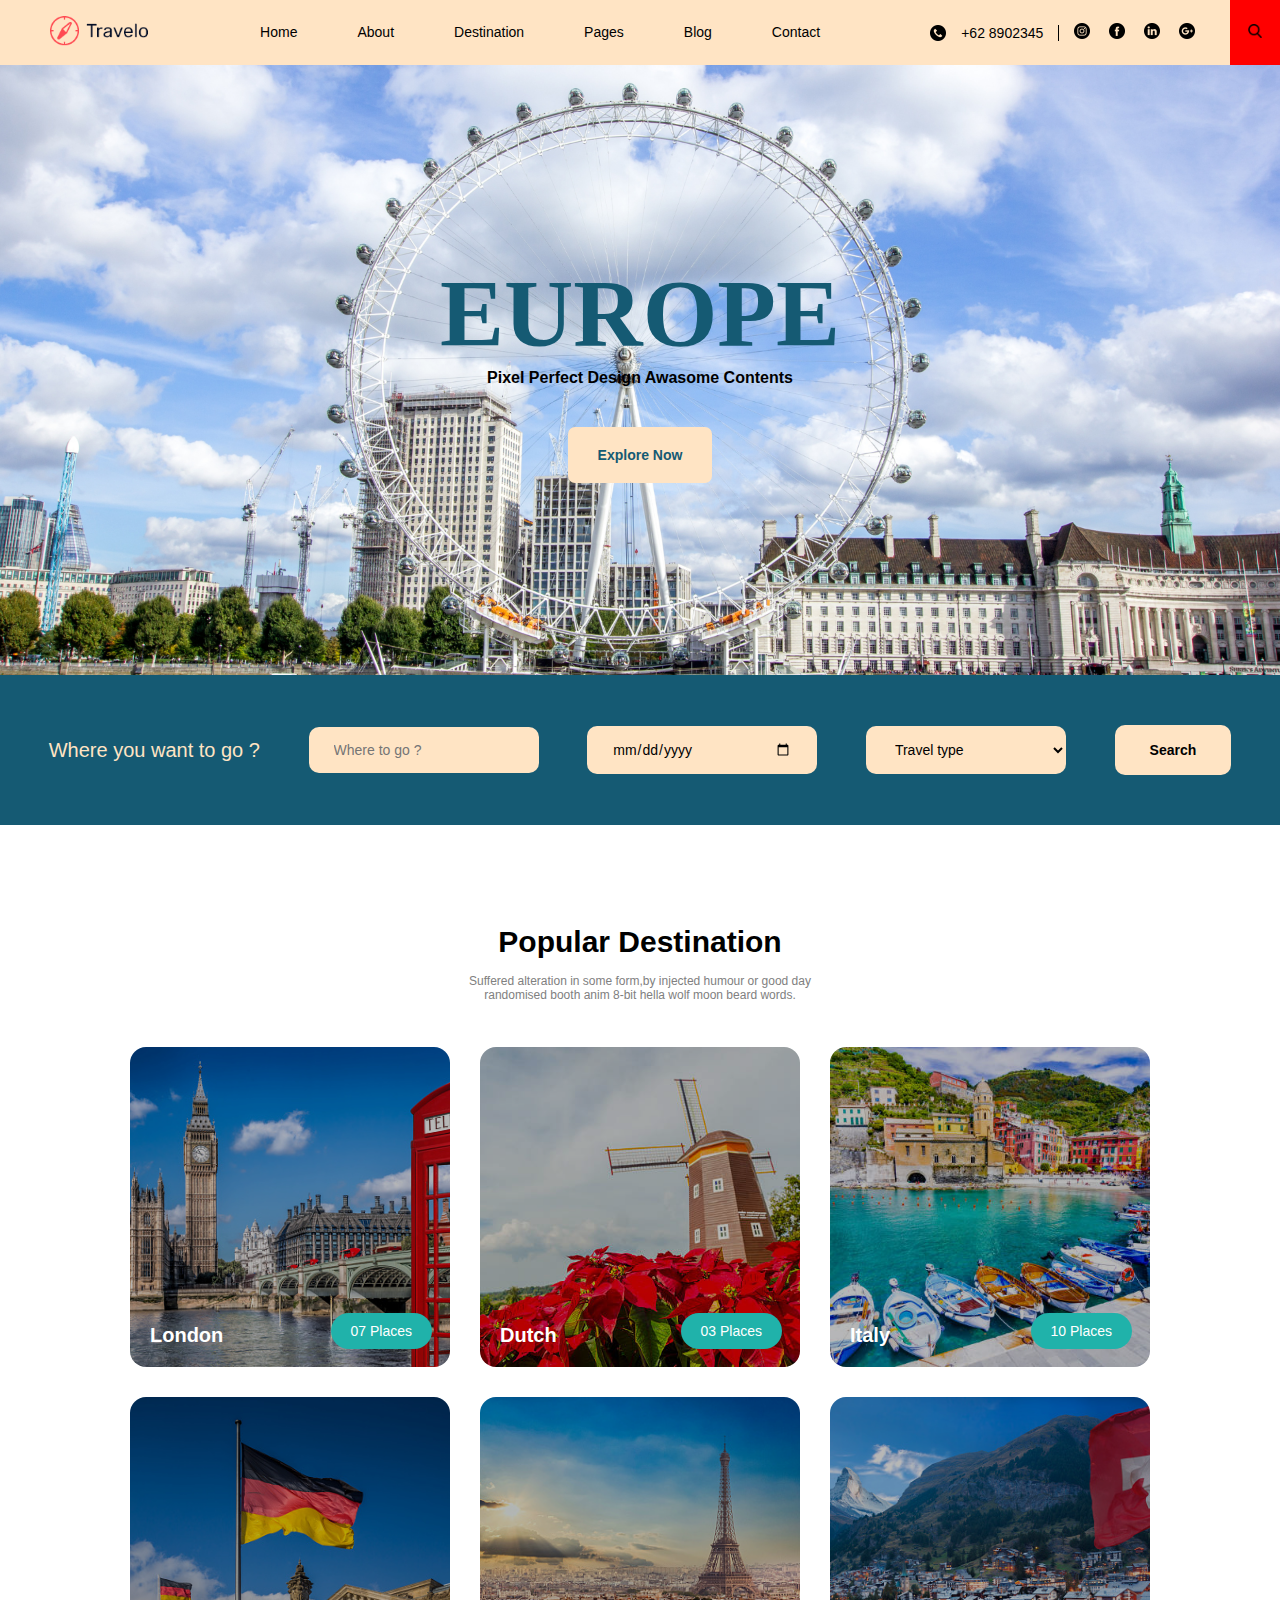
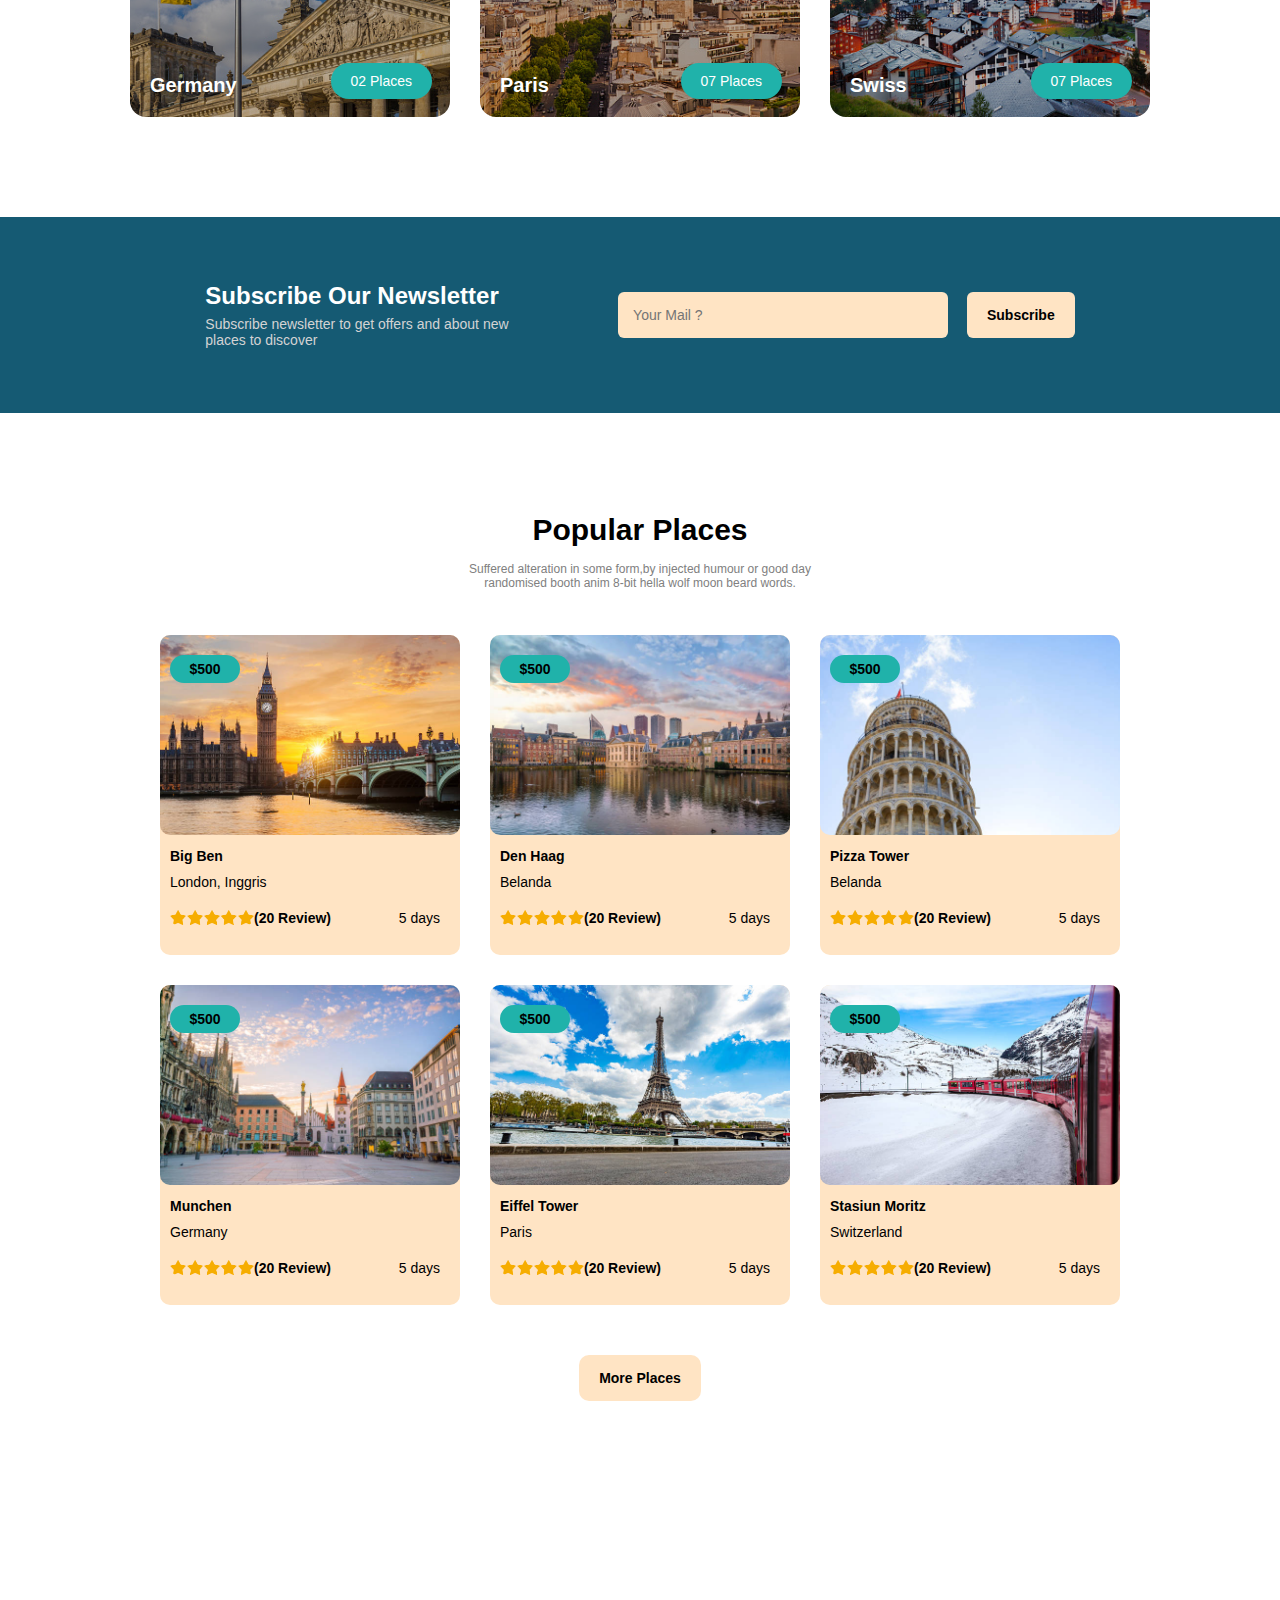
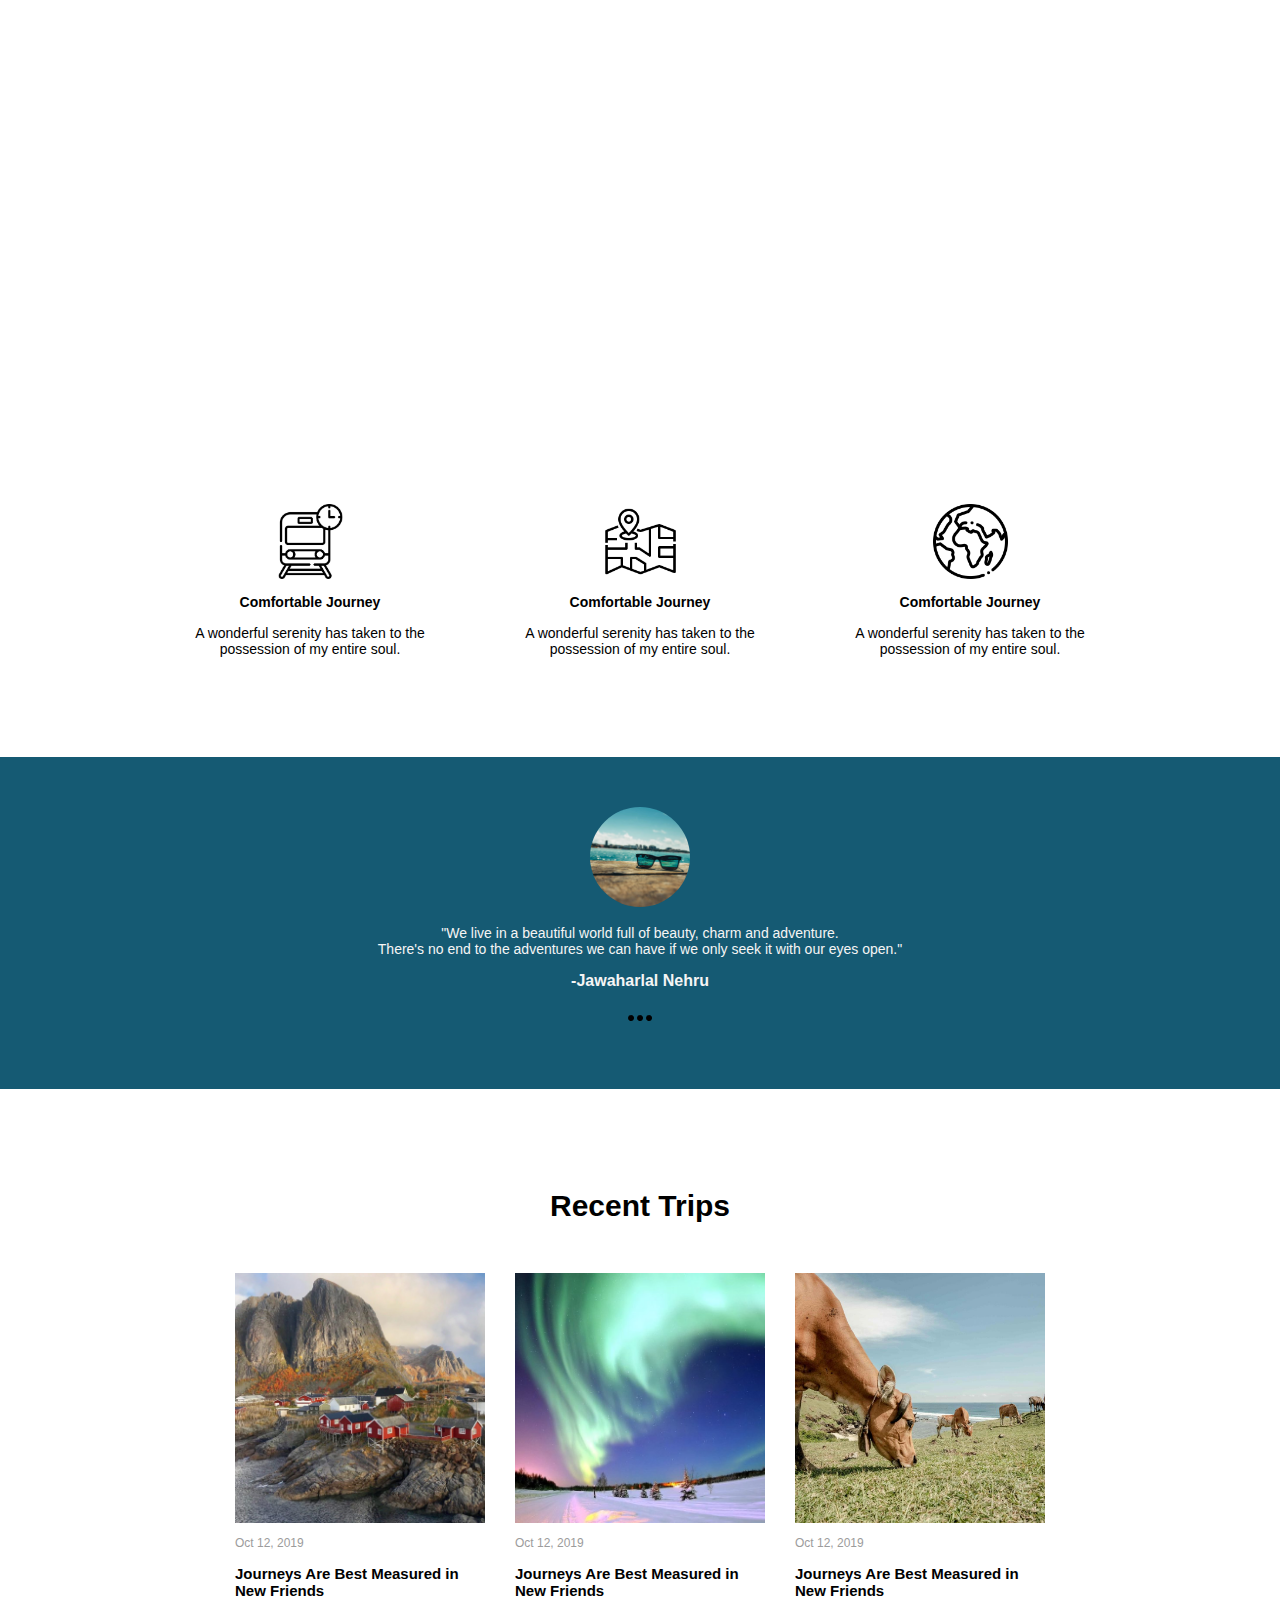
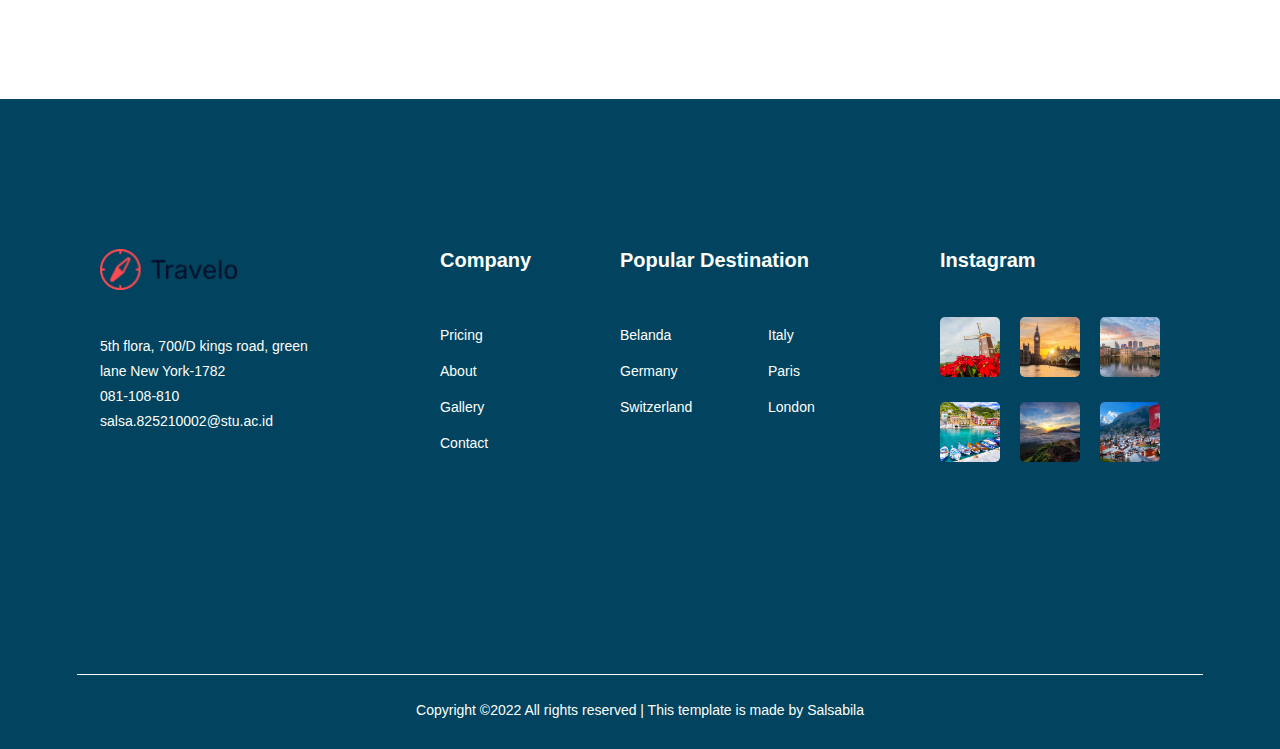
<file: index.html>
<!DOCTYPE html>
<html lang="en">
<head>
    <title>Europe Explore</title>
    <link rel="stylesheet" href="./index.css">
</head>
<body>
    <div class="container">
        <menu>
            <!-- logo -->
            <div class="logo">
                <img src="./image/gambar_p1_fix.webp">
            </div>

            <!-- menu kiri -->
            <nav>
                <ul>
                    <li><a href="#">Home</a></li>
                    <li><a href="#">About</a></li>
                    <li><a href="#">Destination</a></li>
                    <li><a href="#">Pages</a>
                        <ul>
                            <li> <a href="#">Destination Detail</a></li>
                            <li> <a href="#">Elements</a></li>
                        </ul>
                    </li>
                    <li><a href="#">Blog</a>
                        <ul>
                            <li><a href="blog.html">Blog</a></li>
                            <li><a href="#">Single-Blog</a></li>
                        </ul>
                    </li>
                    <li><a href="contact.html">Contact</a></li>
                </ul>
            </nav>

            <!-- menu kanan -->
            <div class="menu-kanan">
                <!-- kontak -->
                <div class="kontak">
                    <img src="image/telepon.png">
                    <p>+62 8902345</p>
                </div>

                <!-- sosmed -->
                <div class="logo1">
                    <a href="#"><img src="image/instagram.png"></a>
                    <a href="#"><img src="image/facebook.png"></a>
                    <a href="#"><img src="image/linkedin.png"></a>
                    <a href="#"><img src="image/google.png"></a>
                </div>

                <!-- search -->
                <div class="cari">
                    <a href="#"><img src="image/sea.png"></a>
                </div>         
            </div>   
        </menu>

        <section>
            <!-- foto besar -->
            <div class="foto">
                <div class="wallpaper">
                    <img src="./image/Desain tanpa judul (2).png">

                    <div class="tulisan">
                        <h3>EUROPE</h3>
                        <p>Pixel Perfect Design Awasome Contents</p>
                        <button>Explore Now</button>
                    </div>
                </div>
            </div>

            <!-- akhir wallpaper -->
            <div class="akhirwallpaper">
                <p>Where you want to go ?</p>

                <input type="text" class="inputText" id="tb1" placeholder="Where to go ?" name="">
                <input type="date" class="inputText" id="tb1" placeholder="Date" name="">
                
                <select>
                    <option>Travel type</option>
                    <option>Some option</option>
                    <option>Another option</option>
                </select>

                <button>Search</button>
            </div>

            <!-- destinasi -->
            <div class="destinasi">
                <h4>Popular Destination</h4>
                <p>Suffered alteration in some form,by injected humour or good day randomised booth anim 8-bit hella wolf moon beard words.</p>

                <div class="fotogaleri">
                    <div class="fotoall">
                        <div class="singlefoto">
                            <img src="./image/lon.jpg">
                            <h5>London</h5>
                            <a href="#">07 Places</a>
                        </div>

                        <div class="singlefoto">
                            <img src="./image/belanda.jpg">
                            <h5>Dutch</h5>
                            <a href="#">03 Places</a>
                        </div>

                        <div class="singlefoto">
                            <img src="./image/italy.jpg">
                            <h5>Italy</h5>
                            <a href="#">10 Places</a>
                        </div>

                        <div class="singlefoto">
                            <img src="./image/jerman.jpg">
                            <h5>Germany</h5>
                            <a href="#">02 Places</a>
                        </div>

                        <div class="singlefoto">
                            <img src="./image/paris.jpg">
                            <h5>Paris</h5>
                            <a href="#">07 Places</a>
                        </div>
                        
                        <div class="singlefoto">
                            <img src="./image/swis.jpg">
                            <h5>Swiss</h5>
                            <a href="#">07 Places</a>
                        </div>
                    </div>
                </div>
            </div>

            <!-- bawah galeri -->
            <div class="bawahgaleri">
                <div class="kiri">
                    <h3>Subscribe Our Newsletter</h3>
                    <p>Subscribe newsletter to get offers and about new places to discover</p>
                </div>

                <div class="kanan">
                    <input type="text" placeholder="Your Mail ?">
                    <button>Subscribe</button>
                </div>
            </div>

            <!-- places -->
            <div class="populerplcs">
                <h3>Popular Places</h3>
                <p>Suffered alteration in some form,by injected humour or good day randomised booth anim 8-bit hella wolf moon beard words.</p>

                <div class="fotoplcs">
                    <div class="fotoall">
                        <div class="box">
                            <img src="./image/bigben.jpg">
                            <h3>Big Ben</h3>
                            <p>London, Inggris</p>

                            <div class="nomer">$500</div>
                            <div class="bawah">
                                <div class="kiri">
                                    <img src="./image/bintang-5.png">
                                    <h6>(20 Review)</h6>
                                </div>
                                <p>5 days</p>
                            </div>
                        </div>

                        <div class="box">
                            <img src="./image/denhag.jpg">
                            <h3>Den Haag</h3>
                            <p>Belanda</p>

                            <div class="nomer">$500</div>
                            <div class="bawah">
                                <div class="kiri">
                                    <img src="./image/bintang-5.png">
                                    <h6>(20 Review)</h6>
                                </div>
                                <p>5 days</p>
                            </div>
                        </div>

                        <div class="box">
                            <img src="./image/pizza.jpg">
                            <h3>Pizza Tower</h3>
                            <p>Belanda</p>

                            <div class="nomer">$500</div>
                            <div class="bawah">
                                <div class="kiri">
                                    <img src="./image/bintang-5.png">
                                    <h6>(20 Review)</h6>
                                </div>
                                <p>5 days</p>
                            </div>
                        </div>

                        <div class="box">
                            <img src="./image/muncen.jpg">
                            <h3>Munchen</h3>
                            <p>Germany</p>

                            <div class="nomer">$500</div>
                            <div class="bawah">
                                <div class="kiri">
                                    <img src="./image/bintang-5.png">
                                    <h6>(20 Review)</h6>
                                </div>
                                <p>5 days</p>
                            </div>
                        </div>

                        <div class="box">
                            <img src="./image/menara efil.jpg">
                            <h3>Eiffel Tower</h3>
                            <p>Paris</p>

                            <div class="nomer">$500</div>
                            <div class="bawah">
                                <div class="kiri">
                                    <img src="./image/bintang-5.png">
                                    <h6>(20 Review)</h6>
                                </div>
                                <p>5 days</p>
                            </div>
                        </div>
                        
                        <div class="box">
                            <img src="./image/moritz.jpg">
                            <h3>Stasiun Moritz</h3>
                            <p>Switzerland</p>

                            <div class="nomer">$500</div>
                            <div class="bawah">
                                <div class="kiri">
                                    <img src="./image/bintang-5.png">
                                    <h6>(20 Review)</h6>
                                </div>
                                <p>5 days</p>
                            </div>
                        </div>
                    </div>
                </div>

                <div class="buttonbawah">
                    <button>More Places</button>
                </div>
            </div>

            <!-- video -->
            <div class="vid">
                <div class="youtube">
                    <iframe src="https://www.youtube.com/embed/Sbdmz8ClmXE" title="YouTube video player" frameborder="0" allow="accelerometer; autoplay; clipboard-write; encrypted-media; gyroscope; picture-in-picture" allowfullscreen>"frameborder="0" allow="accelerometer; autoplay; clipboard-write; encrypted-media; gyroscope; picture-in-picture" allowfullscreen></iframe>
                </div>
            </div>

            <!-- bawah video -->
            <div class="bawahvideo">
                <div class="containervid">
                    <div class="fotoall">
                        <div class="bag1">
                            <img src="./image/kereta.jpg">
                            <h5>Comfortable Journey</h5>
                            <p>A wonderful serenity has taken to the possession of my entire soul.</p>
                        </div>
                        <div class="bag1">
                            <img src="./image/location.jpg">
                            <h5>Comfortable Journey</h5>
                            <p>A wonderful serenity has taken to the possession of my entire soul.</p>
                        </div>
                        <div class="bag1">
                            <img src="./image/dunia.jpg">
                            <h5>Comfortable Journey</h5>
                            <p>A wonderful serenity has taken to the possession of my entire soul.</p>
                        </div>
                    </div>
                </div>
            </div>

            <!-- comment -->
            <div class="coment">
                <div class="isi">
                    <img src="./image/traveller.jpg">
                    <p>"We live in a beautiful world full of beauty, charm and adventure.</p>
                    <p>There's no end to the adventures we can have if we only seek it with our eyes open."</p>
                    <h3>-Jawaharlal Nehru</h3>
                </div>

                <div class="geser">
                    <img src="./image/geser.png">
                </div>
            </div>

            <!-- recent trips -->
            <div class="recent">
                <h3>Recent Trips</h3>

                <div class="galerirec">
                    <div class="fotoall">
                        <div class="fotorec">
                            <img src="image/alam1.jpg">
                            <p>Oct 12, 2019</p>
                            <h5>Journeys Are Best Measured in </h5>
                            <h5>New Friends</h5>
                        </div>
                
                        <div class="fotorec">
                            <img src="image/alam2.jpg">
                            <p>Oct 12, 2019</p>
                            <h5>Journeys Are Best Measured in </h5>
                            <h5>New Friends</h5>
                        </div>
                
                        <div class="fotorec">
                            <img src="image/alam3.jpg">
                            <p>Oct 12, 2019</p>
                            <h5>Journeys Are Best Measured in </h5>
                            <h5>New Friends</h5>
                        </div>
                    </div>
                </div>
            </div>
        </section>

        <footer>
            <div class="top-foot">
                <div class="justify-foot">
                    <div class="single-widget">
                        <div class="konten-widget">
                            <div class="widget-info">
                                <div class="footer-logo">
                                    <img src="./image/gambar_p1_fix.webp">
                                </div>

                                <div class="dev-info">
                                    <p>
                                        5th flora, 700/D kings road, green <br>
                                        lane New York-1782 <br>

                                        <a href="#">081-108-810</a> <br>
                                        <a href="#">salsa.825210002@stu.ac.id</a>
                                    </p>
                                </div>

                                <div class="web-sosmed">
                                    <ul>
                                        <li>
                                            <a href="#">
                                                <i class="fa-brands fa-facebook-f fa-lg"></i>
                                            </a>

                                            <a href="#">
                                                <i class="fa-brands fa-twitter fa-lg"></i>
                                            </a>

                                            <a href="#">
                                                <i class="fa-brands fa-instagram fa-lg"></i>
                                            </a>

                                            <a href="#">
                                                <i class="fa-brands fa-pinterest fa-lg"></i>
                                            </a>
                                            <a href="#">
                                                <i class="fa-brands fa-youtube fa-lg"></i>
                                            </a>
                                        </li>
                                    </ul>
                                </div>
                            </div>
                        </div>

                        <div class="konten-widget">
                            <div class="company-col">
                                <h3>Company</h3>

                                <li>
                                    <a href="#">Pricing</a>
                                    <a href="#">About</a>
                                    <a href="#">Gallery</a>
                                    <a href="#">Contact</a>
                                </li>
                            </div>
                        </div>

                        <div class="konten-widget">
                            <div class="pop-dest-col">
                                <h3>Popular Destination</h3>

                                <ul>
                                    <li>
                                        <a href="#">Belanda</a>
                                    </li>
                                    <li>
                                        <a href="#">Italy</a>
                                    </li>
                                    <li>
                                        <a href="#">Germany</a>
                                    </li>
                                    <li>
                                        <a href="#">Paris</a>
                                    </li>
                                    <li>
                                        <a href="#">Switzerland</a>
                                    </li>
                                    <li>
                                        <a href="#">London</a>
                                    </li>
                                </ul>
                            </div>
                        </div>

                        <div class="konten-widget">
                            <div class="ig-view">
                                <h3>Instagram</h3>

                                <div class="ig-gallery">
                                    <div class="konten-ig">
                                        <img src="./image/belanda.jpg">
                                    </div>
                                    <div class="konten-ig">
                                        <img src="./image/bigben.jpg">
                                    </div>
                                    <div class="konten-ig">
                                        <img src="./image/denhag.jpg">
                                    </div>
                                    <div class="konten-ig">
                                        <img src="./image/italy.jpg">
                                    </div>
                                    <div class="konten-ig">
                                        <img src="./image/indonesia.jpg">
                                    </div>
                                    <div class="konten-ig">
                                        <img src="./image/swis.jpg">
                                    </div>
                                </div>
                            </div>
                        </div>
                    </div>
                </div>
            </div>

            <div class="bottom-foot">
                <div class="konten-foot">
                    <p>Copyright &copy;2022 All rights reserved | This template is made by Salsabila</p>
                </div>
            </div>
        </footer>
    </div>
</body>
</html>
</file>
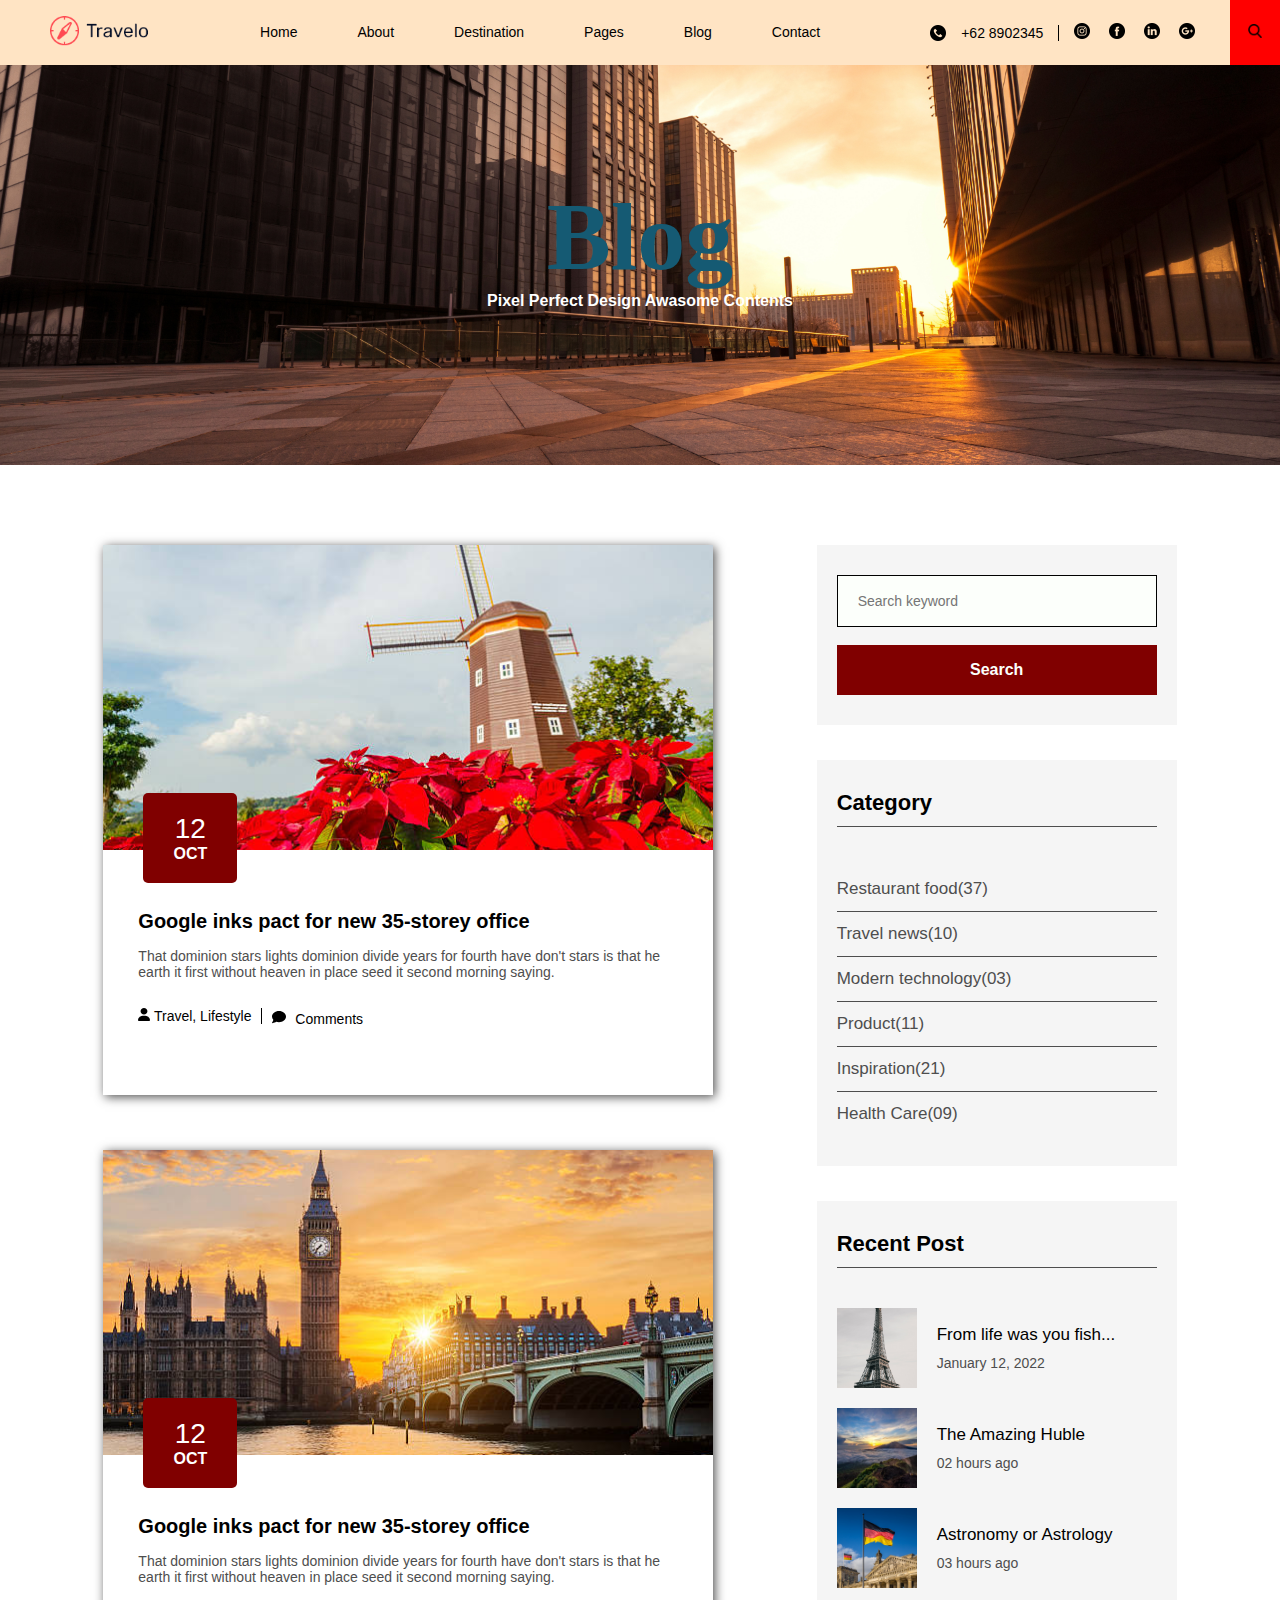
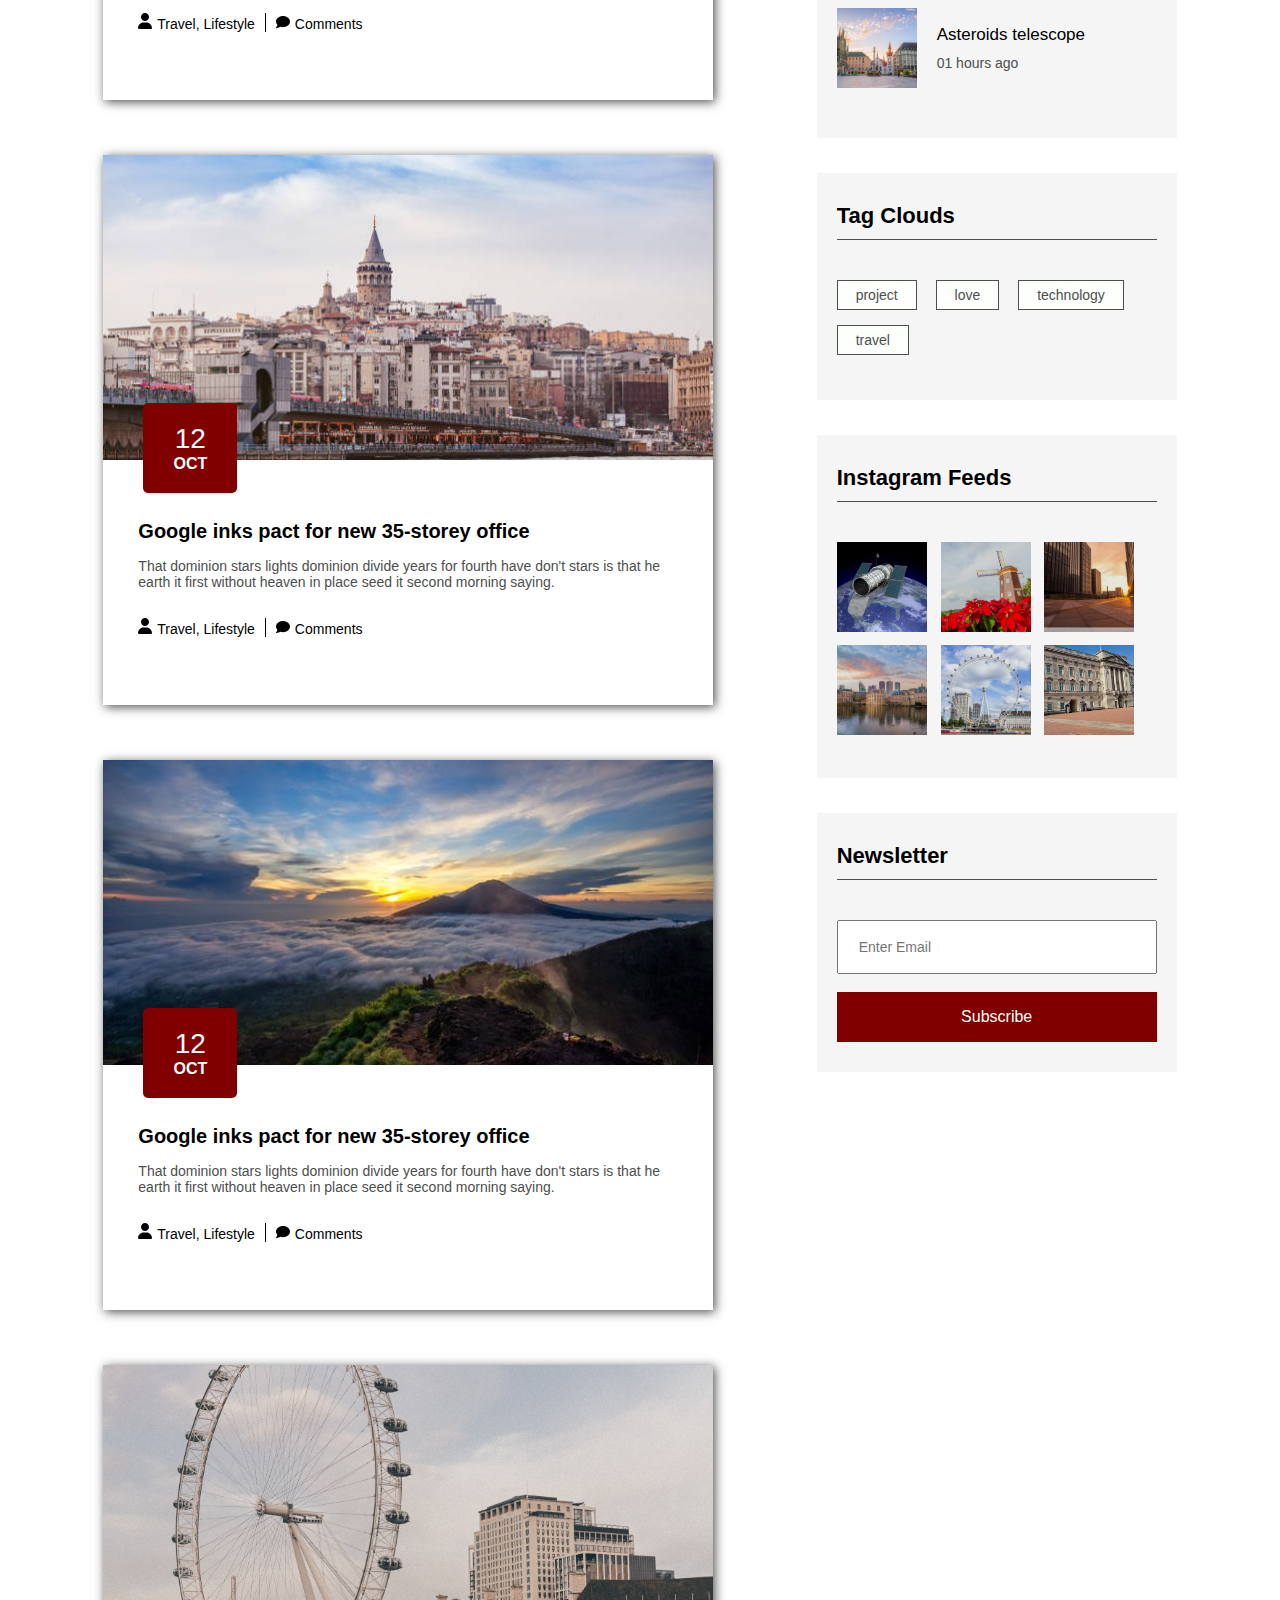
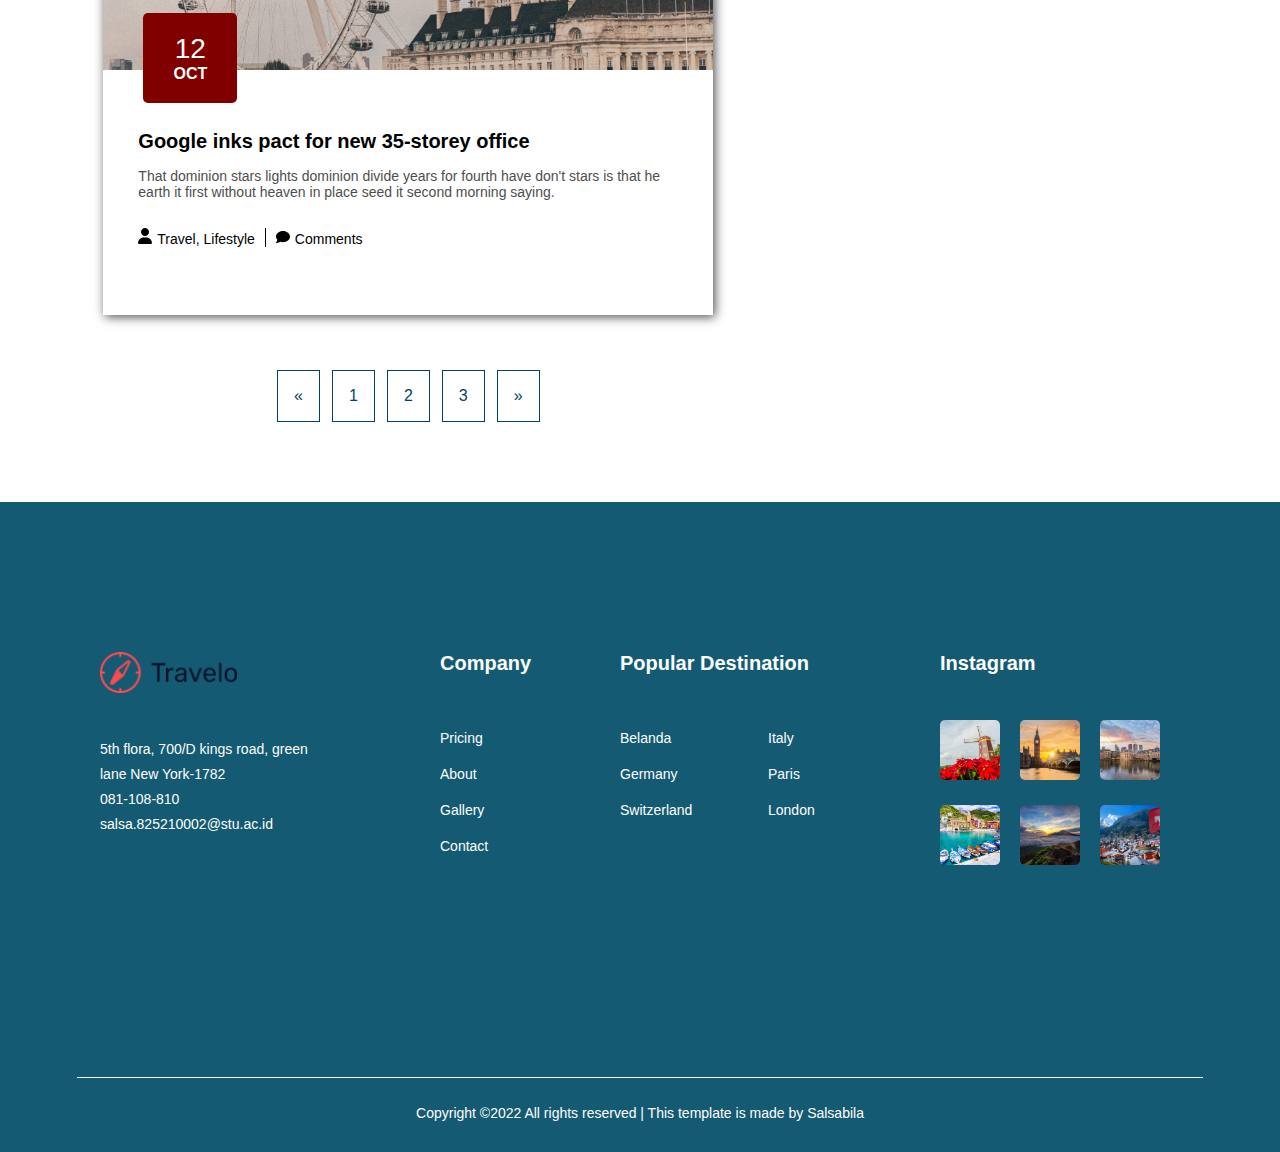
<file: blog.html>
<!DOCTYPE html>
<html lang="en">
<head>
    <title>Europe Explore</title>
    <link rel="stylesheet" href="./blog.css">
</head>
<body>
    <div class="container">
        <menu>
            <!-- logo -->
            <div class="logo">
                <img src="./image/gambar_p1_fix.webp">
            </div>

            <!-- menu kiri -->
            <nav>
                <ul>
                    <li><a href="./index.html">Home</a></li>
                    <li><a href="#">About</a></li>
                    <li><a href="#">Destination</a></li>
                    <li><a href="#">Pages</a>
                        <ul>
                            <li> <a href="#">Destination Detail</a></li>
                            <li> <a href="#">Elements</a></li>
                        </ul>
                    </li>
                    <li><a href="#">Blog</a>
                        <ul>
                            <li><a href="blog.html">Blog</a></li>
                            <li><a href="#">Single-Blog</a></li>
                        </ul>
                    </li>
                    <li><a href="contact.html">Contact</a></li>
                </ul>
            </nav>

            <!-- menu kanan -->
            <div class="menu-kanan">
                <!-- kontak -->
                <div class="kontak">
                    <img src="image/telepon.png">
                    <p>+62 8902345</p>
                </div>

                <!-- sosmed -->
                <div class="logo1">
                    <a href="#"><img src="image/instagram.png"></a>
                    <a href="#"><img src="image/facebook.png"></a>
                    <a href="#"><img src="image/linkedin.png"></a>
                    <a href="#"><img src="image/google.png"></a>
                </div>

                <!-- search -->
                <div class="cari">
                    <a href="#"><img src="image/sea.png"></a>
                </div>         
            </div>   
        </menu>

        <section>
            <!-- foto besar -->
            <div class="foto">
                <div class="wallpaper">
                    <img src="./image/blogwall.png">

                    <div class="tulisan">
                        <h3>Blog</h3>
                        <p>Pixel Perfect Design Awasome Contents</p>
                    </div>
                </div>
            </div>

            <!-- tengahin konten -->
            <div class="konten-tengah">
                <!-- bagian kiri -->
                <div class="kiri">
                    <div class="konten-blog">
                        <img src="./image/belanda.jpg">

                        <div class="date-box">
                            <a href="#">
                                <h3>12</h3>
                                <p>OCT</p>
                            </a>
                        </div>

                        <div class="keterangan-blog">
                            <div class="teks">
                                <h3>Google inks pact for new 35-storey office</h3>
                                <p>That dominion stars lights dominion divide years for fourth have don't stars is that he earth it first without heaven in place seed it second morning saying.</p>
                            </div>

                            <ul>
                                <li class="category">
                                    <a href="#">
                                        <img src="./image/user-solid.svg" style="width: 12px; height: auto;"> Travel, Lifestyle
                                    </a>
                                </li>
                                <li>
                                    <a href="#">
                                        <img src="./image/comment-solid.svg" style="width: 14px; height: auto; padding-right: 5px;"> Comments
                                    </a>
                                </li>
                            </ul>
                        </div>
                    </div>
                    <div class="konten-blog">
                        <img src="./image/bigben.jpg">

                        <div class="date-box">
                            <a href="#">
                                <h3>12</h3>
                                <p>OCT</p>
                            </a>
                        </div>

                        <div class="keterangan-blog">
                            <div class="teks">
                                <h3>Google inks pact for new 35-storey office</h3>
                                <p>That dominion stars lights dominion divide years for fourth have don't stars is that he earth it first without heaven in place seed it second morning saying.</p>
                            </div>

                            <ul>
                                <li class="category">
                                    <a href="#">
                                        <img src="./image/user-solid.svg" style="width: 14px; height: auto; padding-right: 5px;">Travel, Lifestyle
                                    </a>
                                </li>
                                <li>
                                    <a href="#">
                                        <img src="./image/comment-solid.svg" style="width: 14px; height: auto; padding-right: 5px;">Comments
                                    </a>
                                </li>
                            </ul>
                        </div>
                    </div>
                    <div class="konten-blog">
                        <img src="./image/europe.jpg">

                        <div class="date-box">
                            <a href="#">
                                <h3>12</h3>
                                <p>OCT</p>
                            </a>
                        </div>

                        <div class="keterangan-blog">
                            <div class="teks">
                                <h3>Google inks pact for new 35-storey office</h3>
                                <p>That dominion stars lights dominion divide years for fourth have don't stars is that he earth it first without heaven in place seed it second morning saying.</p>
                            </div>

                            <ul>
                                <li class="category">
                                    <a href="#">
                                        <img src="./image/user-solid.svg" style="width: 14px; height: auto; padding-right: 5px;">Travel, Lifestyle
                                    </a>
                                </li>
                                <li>
                                    <a href="#">
                                        <img src="./image/comment-solid.svg" style="width: 14px; height: auto; padding-right: 5px;">Comments
                                    </a>
                                </li>
                            </ul>
                        </div>
                    </div>
                    <div class="konten-blog">
                        <img src="./image/indonesia.jpg">

                        <div class="date-box">
                            <a href="#">
                                <h3>12</h3>
                                <p>OCT</p>
                            </a>
                        </div>

                        <div class="keterangan-blog">
                            <div class="teks">
                                <h3>Google inks pact for new 35-storey office</h3>
                                <p>That dominion stars lights dominion divide years for fourth have don't stars is that he earth it first without heaven in place seed it second morning saying.</p>
                            </div>

                            <ul>
                                <li class="category">
                                    <a href="#">
                                        <img src="./image/user-solid.svg" style="width: 14px; height: auto; padding-right: 5px;">Travel, Lifestyle
                                    </a>
                                </li>
                                <li>
                                    <a href="#">
                                        <img src="./image/comment-solid.svg" style="width: 14px; height: auto; padding-right: 5px;">Comments
                                    </a>
                                </li>
                            </ul>
                        </div>
                    </div>
                    <div class="konten-blog">
                        <img src="./image/kincir.jpg">

                        <div class="date-box">
                            <a href="#">
                                <h3>12</h3>
                                <p>OCT</p>
                            </a>
                        </div>

                        <div class="keterangan-blog">
                            <div class="teks">
                                <h3>Google inks pact for new 35-storey office</h3>
                                <p>That dominion stars lights dominion divide years for fourth have don't stars is that he earth it first without heaven in place seed it second morning saying.</p>
                            </div>

                            <ul>
                                <li class="category">
                                    <a href="#">
                                        <img src="./image/user-solid.svg" style="width: 14px; height: auto; padding-right: 5px;">Travel, Lifestyle
                                    </a>
                                </li>
                                <li>
                                    <a href="#">
                                        <img src="./image/comment-solid.svg" style="width: 14px; height: auto; padding-right: 5px;">Comments
                                    </a>
                                </li>
                            </ul>
                        </div>
                    </div>

                    <div class="pagination">
                        <a href="#">&laquo;</a>
                        <a href="#">1</a>
                        <a href="#">2</a>
                        <a href="#">3</a>
                        <a href="#">&raquo;</a>
                    </div>
                </div>

                <div class="kanan">
                    <div class="kotak-cari">
                        <div class="search-row">
                            <input type="text" placeholder="Search keyword">
                            <button><i class="fa-solid fa-magnifying-glass"></i></button>
                        </div>

                        <button>Search</button>
                    </div>

                    <div class="kategori">
                        <h3>Category</h3>

                        <ul>
                            <li id="not">
                                <a href="#">
                                    <p>Restaurant food</p>
                                    <p>(37)</p>
                                </a>
                            </li>
                            <li id="not">
                                <a href="#">
                                    <p>Travel news</p>
                                    <p>(10)</p>
                                </a>
                            </li>
                            <li id="not">
                                <a href="#">
                                    <p>Modern technology</p>
                                    <p>(03)</p>
                                </a>
                            </li>
                            <li id="not">
                                <a href="#">
                                    <p>Product</p>
                                    <p>(11)</p>
                                </a>
                            </li>
                            <li id="not">
                                <a href="#">
                                    <p>Inspiration</p>
                                    <p>(21)</p>
                                </a>
                            </li>
                            <li id="last">
                                <a href="#">
                                    <p>Health Care</p>
                                    <p>(09)</p>
                                </a>
                            </li>
                        </ul>
                    </div>

                    <div class="posting">
                        <h3>Recent Post</h3>

                        <div class="post-media">
                            <img src="./image/efiel.jpg">
                            <div class="post-teks">
                                <h3>From life was you fish...</h3>
                                <p>January 12, 2022</p>
                            </div>
                        </div>
                        <div class="post-media">
                            <img src="./image/indonesia.jpg">
                            <div class="post-teks">
                                <h3>The Amazing Huble</h3>
                                <p>02 hours ago</p>
                            </div>
                        </div>
                        <div class="post-media">
                            <img src="./image/jerman.jpg">
                            <div class="post-teks">
                                <h3>Astronomy or Astrology</h3>
                                <p>03 hours ago</p>
                            </div>
                        </div>
                        <div class="post-media">
                            <img src="./image/muncen.jpg">
                            <div class="post-teks">
                                <h3>Asteroids telescope</h3>
                                <p>01 hours ago</p>
                            </div>
                        </div>
                    </div>

                    <div class="kotak-tag">
                        <h3>Tag Clouds</h3>

                        <ul>
                            <li><a href="#">project</a></li>
                            <li><a href="#">love</a></li>
                            <li><a href="#">technology</a></li>
                            <li><a href="#">travel</a></li>
                        </ul>
                    </div>

                    <div class="instagram">
                        <h3>Instagram Feeds</h3>

                        <ul>
                            <li>
                                <img src="./image/astronomi.jpg">                        
                            </li>
                            <li>
                                <img src="./image/belanda.jpg">                        
                            </li>
                            <li>
                                <img src="./image/blogwall.png">                        
                            </li>
                            <li>
                                <img src="./image/denhag.jpg">                        
                            </li>
                            <li>
                                <img src="./image/Desain tanpa judul (2).png">                        
                            </li>
                            <li>
                                <img src="./image/istana.jfif">                        
                            </li>
                        </ul>
                    </div>

                    <div class="newsletter">
                        <h3>Newsletter</h3>
                        <input type="text" placeholder="Enter Email">
                        <button>Subscribe</button>
                    </div>
                </div>
            </div>
        </section>

        <footer>
            <div class="top-foot">
                <div class="justify-foot">
                    <div class="single-widget">
                        <div class="konten-widget">
                            <div class="widget-info">
                                <div class="footer-logo">
                                    <img src="./image/gambar_p1_fix.webp">
                                </div>

                                <div class="dev-info">
                                    <p>
                                        5th flora, 700/D kings road, green <br>
                                        lane New York-1782 <br>

                                        <a href="#">081-108-810</a> <br>
                                        <a href="#">salsa.825210002@stu.ac.id</a>
                                    </p>
                                </div>

                                <div class="web-sosmed">
                                    <ul>
                                        <li>
                                            <a href="#">
                                                <i class="fa-brands fa-facebook-f fa-lg"></i>
                                            </a>

                                            <a href="#">
                                                <i class="fa-brands fa-twitter fa-lg"></i>
                                            </a>

                                            <a href="#">
                                                <i class="fa-brands fa-instagram fa-lg"></i>
                                            </a>

                                            <a href="#">
                                                <i class="fa-brands fa-pinterest fa-lg"></i>
                                            </a>
                                            <a href="#">
                                                <i class="fa-brands fa-youtube fa-lg"></i>
                                            </a>
                                        </li>
                                    </ul>
                                </div>
                            </div>
                        </div>

                        <div class="konten-widget">
                            <div class="company-col">
                                <h3>Company</h3>

                                <li>
                                    <a href="#">Pricing</a>
                                    <a href="#">About</a>
                                    <a href="#">Gallery</a>
                                    <a href="#">Contact</a>
                                </li>
                            </div>
                        </div>

                        <div class="konten-widget">
                            <div class="pop-dest-col">
                                <h3>Popular Destination</h3>

                                <ul>
                                    <li>
                                        <a href="#">Belanda</a>
                                    </li>
                                    <li>
                                        <a href="#">Italy</a>
                                    </li>
                                    <li>
                                        <a href="#">Germany</a>
                                    </li>
                                    <li>
                                        <a href="#">Paris</a>
                                    </li>
                                    <li>
                                        <a href="#">Switzerland</a>
                                    </li>
                                    <li>
                                        <a href="#">London</a>
                                    </li>
                                </ul>
                            </div>
                        </div>

                        <div class="konten-widget">
                            <div class="ig-view">
                                <h3>Instagram</h3>

                                <div class="ig-gallery">
                                    <div class="konten-ig">
                                        <img src="./image/belanda.jpg">
                                    </div>
                                    <div class="konten-ig">
                                        <img src="./image/bigben.jpg">
                                    </div>
                                    <div class="konten-ig">
                                        <img src="./image/denhag.jpg">
                                    </div>
                                    <div class="konten-ig">
                                        <img src="./image/italy.jpg">
                                    </div>
                                    <div class="konten-ig">
                                        <img src="./image/indonesia.jpg">
                                    </div>
                                    <div class="konten-ig">
                                        <img src="./image/swis.jpg">
                                    </div>
                                </div>
                            </div>
                        </div>
                    </div>
                </div>
            </div>

            <div class="bottom-foot">
                <div class="konten-foot">
                    <p>Copyright &copy;2022 All rights reserved | This template is made by Salsabila</p>
                </div>
            </div>
        </footer>
    </div>
</body>
</html>
</file>
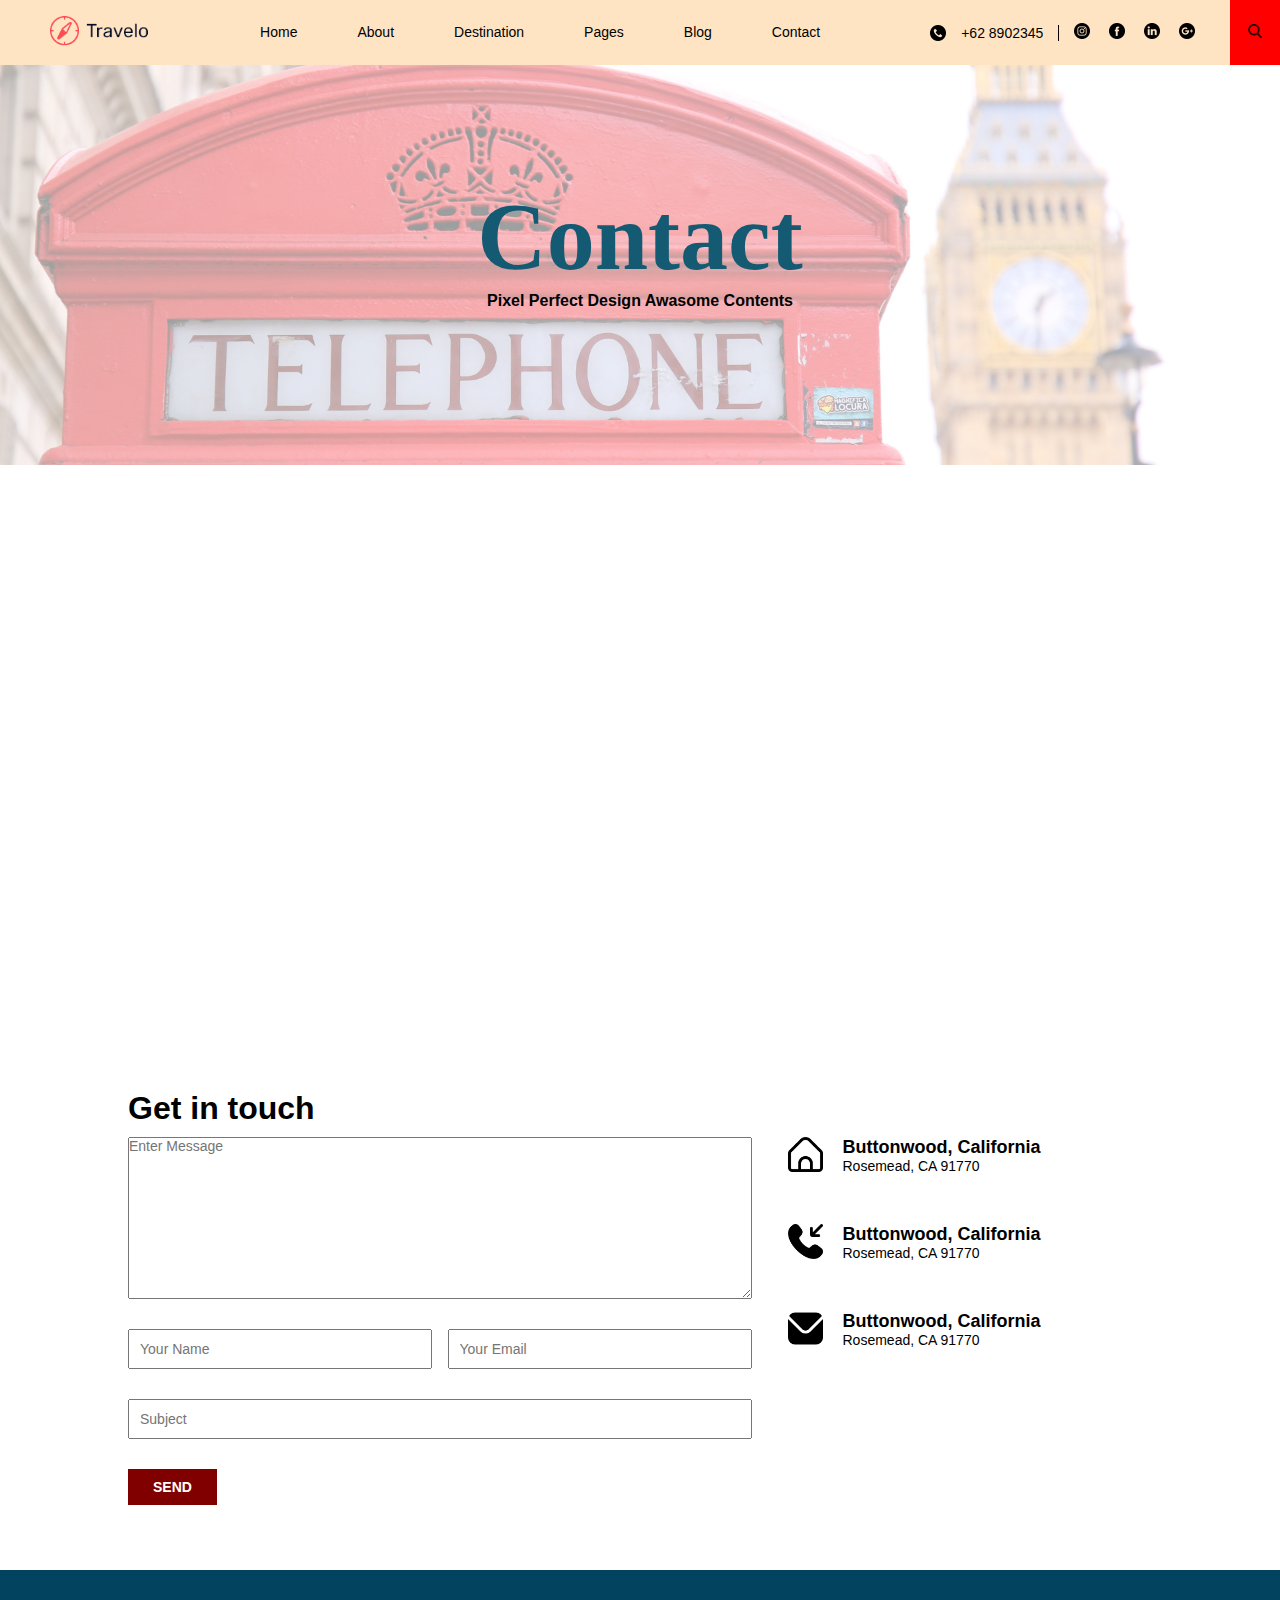
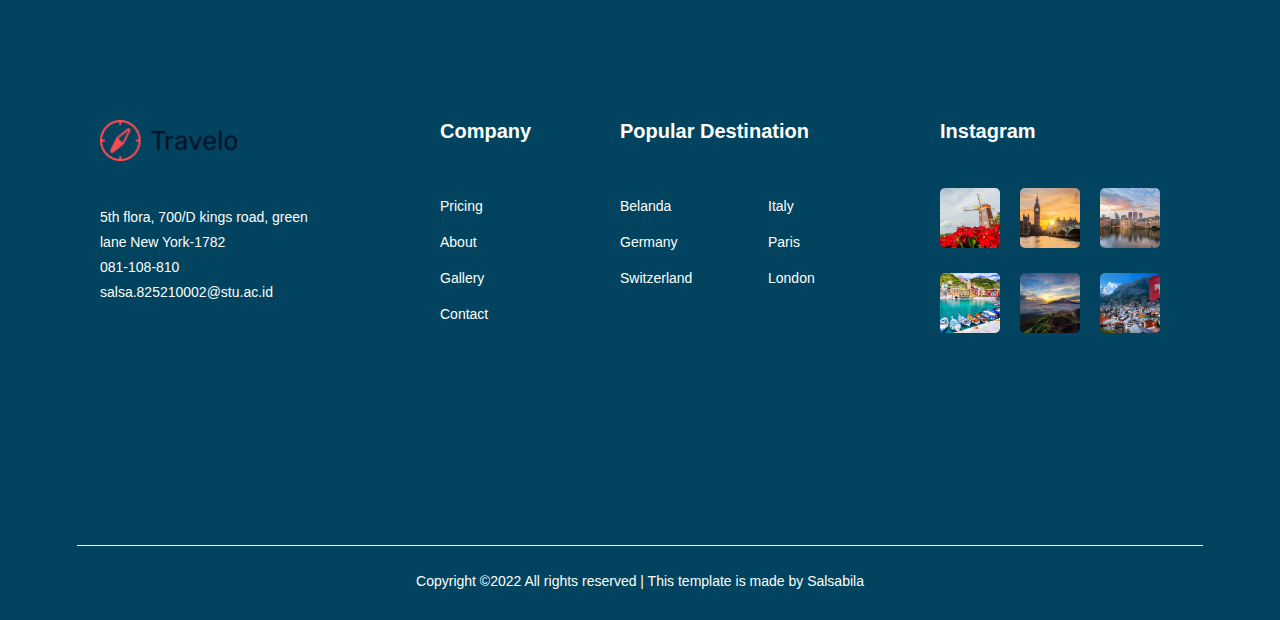
<file: contact.html>
<!DOCTYPE html>
<html lang="en">
<head>
    <title>Europe Explore</title>
    <link rel="stylesheet" href="./contact.css">
</head>
<body>
    <div class="container">
        <menu>
            <!-- logo -->
            <div class="logo">
                <img src="./image/gambar_p1_fix.webp">
            </div>

            <!-- menu kiri -->
            <nav>
                <ul>
                    <li><a href="./index.html">Home</a></li>
                    <li><a href="#">About</a></li>
                    <li><a href="#">Destination</a></li>
                    <li><a href="#">Pages</a>
                        <ul>
                            <li> <a href="#">Destination Detail</a></li>
                            <li> <a href="#">Elements</a></li>
                        </ul>
                    </li>
                    <li><a href="#">Blog</a>
                        <ul>
                            <li><a href="blog.html">Blog</a></li>
                            <li><a href="#">Single-Blog</a></li>
                        </ul>
                    </li>
                    <li><a href="contact.html">Contact</a></li>
                </ul>
            </nav>

            <!-- menu kanan -->
            <div class="menu-kanan">
                <!-- kontak -->
                <div class="kontak">
                    <img src="image/telepon.png">
                    <p>+62 8902345</p>
                </div>

                <!-- sosmed -->
                <div class="logo1">
                    <a href="#"><img src="image/instagram.png"></a>
                    <a href="#"><img src="image/facebook.png"></a>
                    <a href="#"><img src="image/linkedin.png"></a>
                    <a href="#"><img src="image/google.png"></a>
                </div>

                <!-- search -->
                <div class="cari">
                    <a href="#"><img src="image/sea.png"></a>
                </div>         
            </div>   
        </menu>

        <section>
            <!-- foto besar -->
            <div class="foto">
                <div class="wallpaper">
                    <img src="./image/wallco.png">

                    <div class="tulisan">
                        <h3>Contact</h3>
                        <p>Pixel Perfect Design Awasome Contents</p>
                    </div>
                </div>
            </div>

            <!-- maps -->
            <div class="map">
                <iframe src="https://www.google.com/maps/embed?pb=!1m18!1m12!1m3!1d47136315.204757094!2d-13.035254271989881!3d43.8564014852995!2m3!1f0!2f0!3f0!3m2!1i1024!2i768!4f13.1!3m3!1m2!1s0x46ed8886cfadda85%3A0x72ef99e6b3fcf079!2sEropa!5e0!3m2!1sid!2sid!4v1664500342356!5m2!1sid!2sid" width="600" height="450" style="border:0;" allowfullscreen="" loading="lazy" referrerpolicy="no-referrer-when-downgrade"></iframe>
            </div>

            <!-- form -->
            <div class="judulform">
                <h3>Get in touch</h3>
            </div>

            <div class="isianform">
                <div class="kiri">
                    <textarea cols="30" rows="10" placeholder="Enter Message"></textarea>
                    
                    <div class="info">
                        <input type="text" placeholder="Your Name">
                        <input type="text" placeholder="Your Email">
                    </div>

                    <input type="text" placeholder="Subject">

                    <div class="kirim">
                        <button>SEND</button>
                    </div>
                </div>

                <div class="kanan">
                    <div class="information">
                        <img src="./image/home.png">
                        <div class="keterangan">
                            <h5>Buttonwood, California</h5>
                            <p>Rosemead, CA 91770</p>
                        </div>
                    </div>

                    <div class="information">
                        <img src="./image/call-incoming.png">
                        <div class="keterangan">
                            <h5>Buttonwood, California</h5>
                            <p>Rosemead, CA 91770</p>
                        </div>
                    </div>

                    <div class="information">
                        <img src="./image/envelope.png">
                        <div class="keterangan">
                            <h5>Buttonwood, California</h5>
                            <p>Rosemead, CA 91770</p>
                        </div>
                    </div>
                </div>
            </div>
        </section>

        <footer>
            <div class="top-foot">
                <div class="justify-foot">
                    <div class="single-widget">
                        <div class="konten-widget">
                            <div class="widget-info">
                                <div class="footer-logo">
                                    <img src="./image/gambar_p1_fix.webp">
                                </div>

                                <div class="dev-info">
                                    <p>
                                        5th flora, 700/D kings road, green <br>
                                        lane New York-1782 <br>

                                        <a href="#">081-108-810</a> <br>
                                        <a href="#">salsa.825210002@stu.ac.id</a>
                                    </p>
                                </div>

                                <div class="web-sosmed">
                                    <ul>
                                        <li>
                                            <a href="#">
                                                <i class="fa-brands fa-facebook-f fa-lg"></i>
                                            </a>

                                            <a href="#">
                                                <i class="fa-brands fa-twitter fa-lg"></i>
                                            </a>

                                            <a href="#">
                                                <i class="fa-brands fa-instagram fa-lg"></i>
                                            </a>

                                            <a href="#">
                                                <i class="fa-brands fa-pinterest fa-lg"></i>
                                            </a>
                                            <a href="#">
                                                <i class="fa-brands fa-youtube fa-lg"></i>
                                            </a>
                                        </li>
                                    </ul>
                                </div>
                            </div>
                        </div>

                        <div class="konten-widget">
                            <div class="company-col">
                                <h3>Company</h3>

                                <li>
                                    <a href="#">Pricing</a>
                                    <a href="#">About</a>
                                    <a href="#">Gallery</a>
                                    <a href="#">Contact</a>
                                </li>
                            </div>
                        </div>

                        <div class="konten-widget">
                            <div class="pop-dest-col">
                                <h3>Popular Destination</h3>

                                <ul>
                                    <li>
                                        <a href="#">Belanda</a>
                                    </li>
                                    <li>
                                        <a href="#">Italy</a>
                                    </li>
                                    <li>
                                        <a href="#">Germany</a>
                                    </li>
                                    <li>
                                        <a href="#">Paris</a>
                                    </li>
                                    <li>
                                        <a href="#">Switzerland</a>
                                    </li>
                                    <li>
                                        <a href="#">London</a>
                                    </li>
                                </ul>
                            </div>
                        </div>

                        <div class="konten-widget">
                            <div class="ig-view">
                                <h3>Instagram</h3>

                                <div class="ig-gallery">
                                    <div class="konten-ig">
                                        <img src="./image/belanda.jpg">
                                    </div>
                                    <div class="konten-ig">
                                        <img src="./image/bigben.jpg">
                                    </div>
                                    <div class="konten-ig">
                                        <img src="./image/denhag.jpg">
                                    </div>
                                    <div class="konten-ig">
                                        <img src="./image/italy.jpg">
                                    </div>
                                    <div class="konten-ig">
                                        <img src="./image/indonesia.jpg">
                                    </div>
                                    <div class="konten-ig">
                                        <img src="./image/swis.jpg">
                                    </div>
                                </div>
                            </div>
                        </div>
                    </div>
                </div>
            </div>

            <div class="bottom-foot">
                <div class="konten-foot">
                    <p>Copyright &copy;2022 All rights reserved | This template is made by Salsabila</p>
                </div>
            </div>
        </footer>
    </div>
</body>
</html>
</file>
<file: index.css>
*{
    margin: 0;
    padding: 0;
    font-size: 14px;
    font-family: Verdana, Geneva, Tahoma, sans-serif;
    list-style: none;
    text-decoration: none;
}

menu{
    width: 100%;
    height: 65px;
    background-color: bisque;
    display: flex;
    align-items: center;
    justify-content: space-between;

    position: fixed;
    z-index: 100;
}

menu .logo{
    float: left;
    margin-left: 50px;
}

menu .logo img{
    width: 100px;
    height: auto;
}

/* menu kiri */
menu nav ul li{
    float: left;
    line-height: 65px;
    padding: 0 30px;
}

menu nav ul li:hover{
    background-color: whitesmoke;
}

nav ul li a{
    color: black;
}

nav ul li:hover a{
    color: maroon;
}

nav ul ul{
    display: none;
    position: absolute;
}

nav ul li:hover ul{
    display: block;
    background-color: bisque;
}

nav ul li ul li{
    float: none;
}

/* menu kanan */
menu .menu-kanan{
    display: flex;
    align-items: center;
}

menu .kontak img{
    width: 16px;
    height: auto;
    float: left;
}

menu .kontak p{
    float: right;
    padding: 0 15px;
    margin-right: 15px;
    border-right: 1px solid black;
}

menu .logo1{
    margin-right: 20px;
}

menu .logo1 img{
    width: 16px;
    height: auto;
    margin-right: 15px;
}

menu .cari{
    width: 50px;
    height: 65px;
    background-color: red;
    display: flex;
    justify-content: center;
    align-items: center;
}

menu .cari img{
    width: 14px;
    height: auto;
}

section{
    padding-top: 65px;
}

/* foto */
.foto{
    width: 100%;
    height: 610px;
}

.foto .wallpaper{
    width: 100%;
    height: 610px;
    position: relative;
}

.foto .wallpaper img{
    width: 100%;
    height: 610px;
    position: absolute;
    object-fit: cover;
}

.foto .wallpaper .tulisan{
    position: relative;
    width: 100%;
    height: 100%;
    display: flex;
    flex-direction: column;
    justify-content: center;
    align-items: center;
}

.foto .wallpaper .tulisan h3{
    font-size: 96px;
    font-family: broad away;
    color: rgb(21, 90, 115);
}

.foto .wallpaper .tulisan p{
    font-size: 16px;
    font-weight: 700;
    margin-bottom: 40px;
}

.foto .wallpaper .tulisan button{
    padding: 20px 30px;
    border: none;
    border-radius: 7px;
    background-color: bisque;
    color: rgb(21, 90, 115);
    font-weight: 700;
}

.foto .wallpaper .tulisan button:hover{
    background-color: maroon;
    color: white;
}

/* akhir wallpaper */
.akhirwallpaper{
    width: 100%;
    height: auto;
    padding: 50px 0;
    display: flex;
    justify-content: space-evenly;
    align-items: center;
    background-color: rgb(21, 90, 115);
}

.akhirwallpaper p{
    font-size: 20px;
    color: bisque;
}

.akhirwallpaper input{
    background-color: bisque;
    border: none;
    padding: 15px 25px;
    width: 180px;
    border-radius: 10px;
}

.akhirwallpaper select{
    background-color: bisque;
    border: none;
    padding: 15px 25px;
    width: 200px;
    border-radius: 10px;
}

.akhirwallpaper button{
    background-color: bisque;
    border: none;
    padding: 17px 35px;
    font-weight: 700;
    border-radius: 10px;
}

.akhirwallpaper button:hover{
    background-color: maroon;
    color: white;
}

/* destinasi populer */
.destinasi{
    width: 100%;
    padding: 100px 0;
    display: flex;
    flex-direction: column;
    align-items: center;
}

.destinasi h4{
    margin-bottom: 15px;
    font-size: 30px;
}

.destinasi p{
    width: 400px;
    margin-bottom: 45px;
    font-size: 12px;
    color: gray;
    text-align: center;
}

.fotoall{
    display: grid;
    grid-template-columns: auto auto auto;
    column-gap: 30px;
    row-gap: 30px;
}

.destinasi .fotogaleri .fotoall .singlefoto{
    position: relative;
    width: 320px;
    height: 320px;
    display: flex;
    align-items: flex-end;
    justify-content: space-between;
}

.destinasi .fotogaleri .fotoall .singlefoto img{
    width: 320px;
    height: 320px;
    border-radius: 5%;
    object-fit: cover;
    position: absolute;
    filter: brightness(72%);
}

.destinasi .fotogaleri .fotoall .singlefoto h5{
    position: relative;
    color: white;
    font-size: 20px;
    margin: 20px;
}

.destinasi .fotogaleri .fotoall .singlefoto a{
    position: relative;
    color: white;
    background-color: lightseagreen;
    padding: 10px 20px;
    border-radius: 18px;
    margin: 18px;
}

.destinasi .fotogaleri .fotoall .singlefoto:hover{
    margin-top: -14px;
    padding-bottom: 14px;
}

.destinasi .fotogaleri .fotoall .singlefoto:hover h5{
    color: maroon;
}

.destinasi .fotogaleri .fotoall .singlefoto:hover a{
    background-color: maroon;
}

/* bawah galeri */
.bawahgaleri{
    width: 100%;
    height: auto;
    padding: 65px 0;
    background-color: rgb(21, 90, 115);
    display: flex;
    justify-content: center;
    align-items: center;
    column-gap: 80px;
}

/* bawah galeri kiri*/
.bawahgaleri .kiri{
    width: 26%;
}

.bawahgaleri .kiri h3{
    font-size: 24px;
    margin-bottom: 6px;
    color: white;
}

.bawahgaleri .kiri p{
    color: lightgray;
}

/* bawah galeri kanan */
.bawahgaleri .kanan input{
    width: 300px;
    height: auto;
    padding: 15px;
    border: none;
    border-radius: 6px;
    margin-right: 15px;
    background-color: bisque;
}

.bawahgaleri .kanan button{
    width: auto;
    height: auto;
    padding: 15px 20px;
    border: none;
    border-radius: 6px;
    background-color: bisque;
    font-weight: 700;
}

.bawahgaleri .kanan button:hover{
    background-color: maroon;
    color: white;
}

/* Popular Places */
.populerplcs{
    width: 100%;
    height: auto;
    padding: 100px 0;
    display: flex;
    flex-direction: column;
    align-items: center;
}

.populerplcs > h3{
    margin-bottom: 15px;
    font-size: 30px;
}

.populerplcs > p{
    width: 400px;
    margin-bottom: 45px;
    font-size: 12px;
    color: gray;
    text-align: center;
}

.populerplcs .fotoplcs{
    width: 100%;
    display: flex;
    justify-content: center;
}

.box {
    width: 300px;
    height: 320px;
    background-color: bisque;
    border-radius: 10px;
}

.box img{
    width: 300px;
    height: 200px;
    object-fit: cover;
    border-radius: 10px;
}

.box h3{
    padding: 10px 10px 5px;
}

.box p{
    padding: 5px 10px;
}

.box .nomer{
    position: absolute;
    margin-left: 10px;
    margin-top: -240px;
    width: 58px;
    background-color: lightseagreen;
    text-align: center;
    padding: 6px;
    border-radius: 18px;
    font-weight: 700;
}

.box .bawah{
    display: flex;
    justify-content: space-between;
    padding: 10px 10px 0;
    align-items: center;
}

.box .bawah .kiri img{
    float: left;
    width: 84px;
    height: 15px;
}

.box .bawah .kiri h6{
    float: left;
}

.box:hover .nomer{
    color: red;
}
.box:hover h3{
    color: red;
}

.buttonbawah button{
    padding: 15px 20px;
    border: none;
    border-radius: 10px;
    background-color: bisque;
    margin-top: 50px;
    font-weight: 700;
}

.buttonbawah button:hover{
    background-color: maroon;
    color: white;
}

/* video */
.vid .youtube iframe{
    width: 100%;
    height: 500px;
}

/* bawah video */
.containervid{
    width: 100%;
    height: auto;
    padding: 100px 0;
    display: flex;
    justify-content: center;
}

.bag1{
    width: 300px;
    height: auto;
    display: flex;
    flex-direction: column;
    align-items: center;
    text-align: center;
    row-gap: 15px;
}

.bag1 img{
    width: 75px;
    height: auto;
}

/* coment */
.coment{
    width: 100%;
    height: auto;
    padding: 50px 0;
    background-color: rgb(21, 90, 115);
    display: flex;
    flex-direction: column;
    row-gap: 10px;
    align-items: center;
    text-align: center;
}

.coment .isi img{
    width: 100px;
    height: 100px;
    border-radius: 50%;
    object-fit: cover;
    margin-bottom: 15px;
}

.coment .isi p{
    color: whitesmoke;
}

.coment .isi h3{
    font-size: 16px;
    color: whitesmoke;
    margin-top: 15px;
}

/* recent trips */
.recent{
    width: 100%;
    height: auto;
    padding: 100px 0;
    display: flex;
    flex-direction: column;
    align-items: center;
    row-gap: 50px;
}

.recent h3{
    font-size: 30px;
}

.fotorec img{
    width: 250px;
    height: 250px;
    object-fit: cover;
}

.recent .fotorec p{
    font-size: 12px; 
    color: rgb(156, 156, 156);
    margin: 10px 0 15px;
}
.recent .fotorec h5{
    font-size: 15px;
}

.recent .fotorec:hover h5{
    color: red;
}

/* footer */
footer{
    width: 100%;
    height: auto;
    background-color: #02435F;
}

/* footer atas */
.top-foot{
    width: 100%;
    padding: 150px 0;
}

.top-foot .justify-foot{
    width: 100%;
    display: flex;
    flex-direction: column;
    align-items: center;
}

.top-foot .single-widget{
    display: flex;
    align-content: center;
    column-gap: 20px;
}

.top-foot .single-widget .konten-widget{
    width: auto;
    height: 270px;
    display: grid;
    grid-template-columns: auto auto auto;
}

/* kolom pertama */
.konten-widget .widget-info{
    width: 320px;
}

.widget-info .footer-logo img{
    width: 140px;
    height: 42px;
    padding-bottom: 40px;
}

.widget-info .dev-info{
    width: auto;
    height: 105px;
    line-height: 25px;
    color: #FCFFFB;
}

.widget-info .dev-info a{
    color: #FCFFFB;
    text-decoration: none;
}

.widget-info .web-sosmed{
    width: auto;
    height: 75px;
    display: flex;
    align-items: center;
}

.widget-info .web-sosmed ul li{
    list-style: none;
}

.widget-info .web-sosmed a{
    color: #FCFFFB;
    padding: 0 10px;
    text-decoration: none;
}

/* kolom company */
.konten-widget .company-col{
    width: 160px;
}

.konten-widget h3{
    font-size: 20px;
    padding-bottom: 45px;
    color: #FCFFFB;
}

.company-col li{
    list-style: none;
    padding: 0 130px 0 0;
    line-height: 36px;
}

.company-col li a{
    text-decoration: none;
    color: #FCFFFB;
}

/* kolom destinasi */
.konten-widget .pop-dest-col{
    width: 300px;
}

.pop-dest-col ul li{
    list-style: none;
    line-height: 36px;
    float: left;
    width: 148px;
}

.pop-dest-col ul li a{
    text-decoration: none;
    color: #FCFFFB;
}

/* kolom ig */
.ig-view{
    width: 240px;
}

.ig-view .ig-gallery{
    display: grid;
    row-gap: 22px;
    cursor: pointer;
    grid-template-columns: auto auto auto;
}

.ig-view .ig-gallery .konten-ig{
    position: relative;
}

.ig-view .ig-gallery .konten-ig img{
    width: 60px;
    height: 60px;
    object-fit: cover;
    border-radius: 5px;
}

.ig-view .ig-gallery .konten-ig:hover img{
    filter: brightness(60%);
    width: 64px;
    height: 64px;
    transition: 0.4s ease;
}

.konten-widget a:hover{
    color: #C36531;
    transition: 0.4s ease;
}

/* footer bawah */
.bottom-foot{
    width: 100%;
    height: 80px;
    display: flex;
    align-content: center;
}

.bottom-foot .konten-foot{
    width: 88%;
    height: auto;
    margin: auto;
    text-align: center;

    border-top: 1px solid #FCFFFB;
}

.bottom-foot .konten-foot p{
    font-size: 14px;
    padding: 27px 0;
    color: #FCFFFB;
}
</file>
<file: blog.css>
*{
    margin: 0;
    padding: 0;
    font-size: 14px;
    font-family: Verdana, Geneva, Tahoma, sans-serif;
    list-style: none;
    text-decoration: none;
}

menu{
    width: 100%;
    height: 65px;
    background-color: bisque;
    display: flex;
    align-items: center;
    justify-content: space-between;

    position: fixed;
    z-index: 100;
}

menu .logo{
    float: left;
    margin-left: 50px;
}

menu .logo img{
    width: 100px;
    height: auto;
}

/* menu kiri */
menu nav ul li{
    float: left;
    line-height: 65px;
    padding: 0 30px;
}

menu nav ul li:hover{
    background-color: whitesmoke;
}

nav ul li a{
    color: black;
}

nav ul li:hover a{
    color: maroon;
}

nav ul ul{
    display: none;
    position: absolute;
}

nav ul li:hover ul{
    display: block;
    background-color: bisque;
}

nav ul li ul li{
    float: none;
}

/* menu kanan */
menu .menu-kanan{
    display: flex;
    align-items: center;
}

menu .kontak img{
    width: 16px;
    height: auto;
    float: left;
}

menu .kontak p{
    float: right;
    padding: 0 15px;
    margin-right: 15px;
    border-right: 1px solid black;
}

menu .logo1{
    margin-right: 20px;
}

menu .logo1 img{
    width: 16px;
    height: auto;
    margin-right: 15px;
}

menu .cari{
    width: 50px;
    height: 65px;
    background-color: red;
    display: flex;
    justify-content: center;
    align-items: center;
}

menu .cari img{
    width: 14px;
    height: auto;
}

section{
    padding-top: 65px;
}

/* foto */
.foto{
    width: 100%;
    height: 400px;
}

.foto .wallpaper{
    width: 100%;
    height: 400px;
    position: relative;
}

.foto .wallpaper img{
    width: 100%;
    height: 400px;
    position: absolute;
    object-fit: cover;
}

.foto .wallpaper .tulisan{
    position: relative;
    width: 100%;
    height: 100%;
    display: flex;
    flex-direction: column;
    justify-content: center;
    align-items: center;
}

.foto .wallpaper .tulisan h3{
    font-size: 96px;
    font-family: broad away;
    color: rgb(21, 90, 115);
}

.foto .wallpaper .tulisan p{
    font-size: 16px;
    font-weight: 700;
    margin-bottom: 40px;
    color: white;
}

/* tengahin konten */
.konten-tengah{
    width: 100%;
    height: auto;
    display: flex;
    justify-content: space-evenly;
    padding: 80px 0;
}

/* kiri */
.konten-blog{
    width: 610px;
    height: auto;
    margin-bottom: 55px;
    box-shadow: 2px 2px 10px rgb(78, 78, 78);
}

.konten-blog img{
    width: 610px;
    height: 305px;
    object-fit: cover;
}

.keterangan-blog{
    width: auto;
    height: 150px;
    padding: 60px 30px 35px 35px;
    margin-top: -3px;
}

.keterangan-blog .teks h3{
    font-size: 20px;
    font-weight: 600;
    padding-bottom: 15px;
}

.keterangan-blog .teks h3:hover{
    color: maroon;
    cursor: pointer;
}

.keterangan-blog .teks p{
    font-size: 14px;
    font-weight: 400;
    color: rgb(78, 78, 78);
    padding-bottom: 30px;
}

.keterangan-blog ul li{
    float: left;
}

.category{
    margin-top: -2.5px;
    margin-right: 10px;
    border-right: 1px solid black;
}

.keterangan-blog a{
    padding-right: 10px;
    color: black;
}

.keterangan-blog a:hover{
    color: maroon;
}

.konten-blog .date-box{
    width: 94px;
    height: 90px;
    border-radius: 5px;
    background-color: maroon;
    position: absolute;
    margin: -60px 0 0 40px;
}

.konten-blog .date-box:hover{
    background-color: rgba(245, 245, 245, 0.35);
}

.konten-blog .date-box a:hover{
    color: red;
}

.konten-blog .date-box a{
    width: 94px;
    height: 90px;
    display: flex;
    flex-direction: column;
    justify-content: center;
    align-items: center;
    color: white;
}

.konten-blog .date-box h3{
    font-size: 28px;
    font-weight: 500;
}

.konten-blog .date-box p{
    font-size: 16px;
    font-weight: 600;
}

/* pagination */
.pagination{
    display: flex;
    justify-content: center;
    column-gap: 12px;
}

.pagination a{
    border: 1px solid #02435F;
    color: #02435F;
    padding: 16px;
    font-size: 16px;
}

.pagination a:hover{
    color: maroon;
}

/* kanan */
.kotak-cari, .kategori, .posting, .kotak-tag, .instagram, .newsletter{
    width: 320px;
    height: auto;
    padding: 30px 20px;
    margin-bottom: 35px;
    background-color: whitesmoke;
}

.kanan h3{
    font-size: 22px;
    margin-bottom: 40px;
    padding-bottom: 10px;
    font-weight: 600;
    color: black;
    border-bottom: 1px solid rgb(78, 78, 78);
}

/* bagian cari */
.kotak-cari{
    display: flex;
    flex-direction: column;
}

.kotak-cari .search-row{
    height: 50px;
    background-color: #FCFFFB;
    display: flex;
    align-items: center;
    border: 1px solid black;
}

.kotak-cari .search-row input{
    width: 240px;
    padding: 0 12px 0 20px;
    border: none;
    background-color: transparent;
}

.kotak-cari .search-row button{
    width: 44px;
    height: 44px;
    border: none;
    color: black;
    cursor: pointer;
    background-color: transparent;
}

.kotak-cari > button{
    height: 50px;
    background-color: maroon;
    margin-top: 18px;
    border: none;
    color: #FCFFFB;
    font-size: 16px;
    font-weight: 600;
}

.kotak-cari > button:hover{
    background-color: lightseagreen;
    color: black;
    transition: 0.5s ease;
}

/* bagian kategori */
.kategori li#not{
    border-bottom: 1px solid rgb(78, 78, 78);
}

.kategori li a{
    display: flex;
    color: rgb(78, 78, 78);
    padding: 12px 0;
}

.kategori li a p{
    font-size: 17px;
    font-weight: 500;
}

.kategori li:hover a{
    color: maroon;
}

/* bagian post */
.posting .post-media{
    display: flex;
    column-gap: 20px;
    align-items: center;
    margin-bottom: 20px;
}

.posting .post-media img{
    width: 80px;
    height: 80px;
    object-fit: cover;
}

.posting .post-media h3{
    font-size: 17px;
    font-weight: 500;
    margin-bottom: 0;
    padding-bottom: -4px;
    border: none;
    cursor: pointer;
}

.posting .post-media h3:hover{
    color: maroon;
}

.posting .post-media p{
    font-size: 14px;
    color: rgb(78, 78, 78);
}

/* bagian tag */
.kotak-tag ul li{
    border: 1px solid rgb(78, 78, 78);
    width: fit-content;
    height: fit-content;
    padding: 6px 18px;
    margin-bottom: 15px;
    margin-right: 15px;
    display: inline-block;
    background-color: #FCFFFB;
}

.kotak-tag ul li a{
    color: rgb(78, 78, 78);
    font-weight: 500;
}

.kotak-tag ul li:hover{
    background-color: maroon;
}

.kotak-tag ul li:hover a{
    color: white;
}

/* bagian ig */
.instagram ul li{
    display: inline-block;
    margin: 0 10px 10px 0;
}

.instagram ul li img{
    width: 90px;
    height: 90px;
    object-fit: cover;
    filter: brightness(90%);
    cursor: pointer;
}

/* newsletter */
.newsletter{
    display: flex;
    flex-direction: column;
}

.newsletter input{
    height: 50px;
    padding: 0 0 0 20px;
}

.newsletter button{
    height: 50px;
    margin-top: 18px;
    border: none;
    font-size: 16px;
    font-weight: 500;
    color: #FCFFFB;
    background-color: maroon;
}

.newsletter button:hover{
    color: black;
    background-color: lightseagreen;
}

/* footer */
footer{
    width: 100%;
    height: auto;
    background-color: rgb(21, 90, 115);
}

/* footer atas */
.top-foot{
    width: 100%;
    padding: 150px 0;
}

.top-foot .justify-foot{
    width: 100%;
    display: flex;
    flex-direction: column;
    align-items: center;
}

.top-foot .single-widget{
    display: flex;
    align-content: center;
    column-gap: 20px;
}

.top-foot .single-widget .konten-widget{
    width: auto;
    height: 270px;
    display: grid;
    grid-template-columns: auto auto auto;
}

/* kolom pertama */
.konten-widget .widget-info{
    width: 320px;
}

.widget-info .footer-logo img{
    width: 140px;
    height: 42px;
    padding-bottom: 40px;
}

.widget-info .dev-info{
    width: auto;
    height: 105px;
    line-height: 25px;
    color: #FCFFFB;
}

.widget-info .dev-info a{
    color: #FCFFFB;
    text-decoration: none;
}

.widget-info .web-sosmed{
    width: auto;
    height: 75px;
    display: flex;
    align-items: center;
}

.widget-info .web-sosmed ul li{
    list-style: none;
}

.widget-info .web-sosmed a{
    color: #FCFFFB;
    padding: 0 10px;
    text-decoration: none;
}

/* kolom company */
.konten-widget .company-col{
    width: 160px;
}

.konten-widget h3{
    font-size: 20px;
    padding-bottom: 45px;
    color: #FCFFFB;
}

.company-col li{
    list-style: none;
    padding: 0 130px 0 0;
    line-height: 36px;
}

.company-col li a{
    text-decoration: none;
    color: #FCFFFB;
}

/* kolom destinasi */
.konten-widget .pop-dest-col{
    width: 300px;
}

.pop-dest-col ul li{
    list-style: none;
    line-height: 36px;
    float: left;
    width: 148px;
}

.pop-dest-col ul li a{
    text-decoration: none;
    color: #FCFFFB;
}

/* kolom ig */
.ig-view{
    width: 240px;
}

.ig-view .ig-gallery{
    display: grid;
    row-gap: 22px;
    cursor: pointer;
    grid-template-columns: auto auto auto;
}

.ig-view .ig-gallery .konten-ig{
    position: relative;
}

.ig-view .ig-gallery .konten-ig img{
    width: 60px;
    height: 60px;
    object-fit: cover;
    border-radius: 5px;
}

.ig-view .ig-gallery .konten-ig:hover img{
    filter: brightness(60%);
    width: 64px;
    height: 64px;
}

.konten-widget a:hover{
    color: maroon;
}

/* footer bawah */
.bottom-foot{
    width: 100%;
    height: 80px;
    display: flex;
    align-content: center;
}

.bottom-foot .konten-foot{
    width: 88%;
    height: auto;
    margin: auto;
    text-align: center;

    border-top: 1px solid #FCFFFB;
}

.bottom-foot .konten-foot p{
    font-size: 14px;
    padding: 27px 0;
    color: #FCFFFB;
}
</file>
<file: contact.css>
*{
    margin: 0;
    padding: 0;
    font-size: 14px;
    font-family: Verdana, Geneva, Tahoma, sans-serif;
    list-style: none;
    text-decoration: none;
}

menu{
    width: 100%;
    height: 65px;
    background-color: bisque;
    display: flex;
    align-items: center;
    justify-content: space-between;

    position: fixed;
    z-index: 100;
}

menu .logo{
    float: left;
    margin-left: 50px;
}

menu .logo img{
    width: 100px;
    height: auto;
}

/* menu kiri */
menu nav ul li{
    float: left;
    line-height: 65px;
    padding: 0 30px;
}

menu nav ul li:hover{
    background-color: whitesmoke;
}

nav ul li a{
    color: black;
}

nav ul li:hover a{
    color: maroon;
}

nav ul ul{
    display: none;
    position: absolute;
}

nav ul li:hover ul{
    display: block;
    background-color: bisque;
}

nav ul li ul li{
    float: none;
}

/* menu kanan */
menu .menu-kanan{
    display: flex;
    align-items: center;
}

menu .kontak img{
    width: 16px;
    height: auto;
    float: left;
}

menu .kontak p{
    float: right;
    padding: 0 15px;
    margin-right: 15px;
    border-right: 1px solid black;
}

menu .logo1{
    margin-right: 20px;
}

menu .logo1 img{
    width: 16px;
    height: auto;
    margin-right: 15px;
}

menu .cari{
    width: 50px;
    height: 65px;
    background-color: red;
    display: flex;
    justify-content: center;
    align-items: center;
}

menu .cari img{
    width: 14px;
    height: auto;
}

section{
    padding: 65px 0;
}

/* foto */
.foto{
    width: 100%;
    height: 400px;
}

.foto .wallpaper{
    width: 100%;
    height: 400px;
    position: relative;
}

.foto .wallpaper img{
    width: 100%;
    height: 400px;
    position: absolute;
    object-fit: cover;
}

.foto .wallpaper .tulisan{
    position: relative;
    width: 100%;
    height: 100%;
    display: flex;
    flex-direction: column;
    justify-content: center;
    align-items: center;
}

.foto .wallpaper .tulisan h3{
    font-size: 96px;
    font-family: broad away;
    color: rgb(21, 90, 115);
}

.foto .wallpaper .tulisan p{
    font-size: 16px;
    font-weight: 700;
    margin-bottom: 40px;
}

/* map */
.map{
    width: 100%;
    height: auto;
    padding: 100px 0 75px;
    display: flex;
    justify-content: center;
}

.map iframe{
    width: 1100px;
    height: 450px;
}

/* judul form */
.judulform{
    width: 80%;
    height: auto;
    margin: auto;
}

.judulform h3{
    font-size: 32px;
    padding-bottom: 10px;
}

/* isian form */
.isianform{
    width: 80%;
    height: auto;
    margin: auto;
    display: flex;
    column-gap: 36px;
}

/* isian form kiri */
.isianform .kiri{
    width: 650px;
    display: flex;
    flex-direction: column;
    row-gap: 30px;
}

.isianform .kiri textarea{
    width: auto;
}

.isianform .kiri .info{
    width: 100%;
    display: flex;
    justify-content: space-between;
}

.isianform .kiri .info input{
    width: 280px;
    padding: 10px;
}

.isianform .kiri input{
    width: auto;
    padding: 10px;
}

.isianform .kirim button{
    padding: 10px 25px;
    border: none;
    background-color: maroon;
    color: white;
    font-weight: 700;
}

.isianform .kirim button:hover{
    background-color: lightseagreen;
    color: black;
}

/* isian form kanan */
.kanan{
    width: 380px;
    display: flex;
    flex-direction: column;
    row-gap: 50px;
}

.isianform .kanan img{
    width: 35px;
    height: auto;
    float: left;
    margin-right: 20px;
}

.isianform .keterangan{
    width: auto;
}

.isianform .keterangan h5{
    font-size: 18px;
}

/* footer */
footer{
    width: 100%;
    height: auto;
    background-color: #02435F;
}

/* footer atas */
.top-foot{
    width: 100%;
    padding: 150px 0;
}

.top-foot .justify-foot{
    width: 100%;
    display: flex;
    flex-direction: column;
    align-items: center;
}

.top-foot .single-widget{
    display: flex;
    align-content: center;
    column-gap: 20px;
}

.top-foot .single-widget .konten-widget{
    width: auto;
    height: 270px;
    display: grid;
    grid-template-columns: auto auto auto;
}

/* kolom pertama */
.konten-widget .widget-info{
    width: 320px;
}

.widget-info .footer-logo img{
    width: 140px;
    height: 42px;
    padding-bottom: 40px;
}

.widget-info .dev-info{
    width: auto;
    height: 105px;
    line-height: 25px;
    color: #FCFFFB;
}

.widget-info .dev-info a{
    color: #FCFFFB;
    text-decoration: none;
}

.widget-info .web-sosmed{
    width: auto;
    height: 75px;
    display: flex;
    align-items: center;
}

.widget-info .web-sosmed ul li{
    list-style: none;
}

.widget-info .web-sosmed a{
    color: #FCFFFB;
    padding: 0 10px;
    text-decoration: none;
}

/* kolom company */
.konten-widget .company-col{
    width: 160px;
}

.konten-widget h3{
    font-size: 20px;
    padding-bottom: 45px;
    color: #FCFFFB;
}

.company-col li{
    list-style: none;
    padding: 0 130px 0 0;
    line-height: 36px;
}

.company-col li a{
    text-decoration: none;
    color: #FCFFFB;
}

/* kolom destinasi */
.konten-widget .pop-dest-col{
    width: 300px;
}

.pop-dest-col ul li{
    list-style: none;
    line-height: 36px;
    float: left;
    width: 148px;
}

.pop-dest-col ul li a{
    text-decoration: none;
    color: #FCFFFB;
}

/* kolom ig */
.ig-view{
    width: 240px;
}

.ig-view .ig-gallery{
    display: grid;
    row-gap: 22px;
    cursor: pointer;
    grid-template-columns: auto auto auto;
}

.ig-view .ig-gallery .konten-ig{
    position: relative;
}

.ig-view .ig-gallery .konten-ig img{
    width: 60px;
    height: 60px;
    object-fit: cover;
    border-radius: 5px;
}

.ig-view .ig-gallery .konten-ig:hover img{
    filter: brightness(60%);
    width: 64px;
    height: 64px;
    transition: 0.4s ease;
}

.konten-widget a:hover{
    color: #C36531;
    transition: 0.4s ease;
}

/* footer bawah */
.bottom-foot{
    width: 100%;
    height: 80px;
    display: flex;
    align-content: center;
}

.bottom-foot .konten-foot{
    width: 88%;
    height: auto;
    margin: auto;
    text-align: center;

    border-top: 1px solid #FCFFFB;
}

.bottom-foot .konten-foot p{
    font-size: 14px;
    padding: 27px 0;
    color: #FCFFFB;
}
</file>
